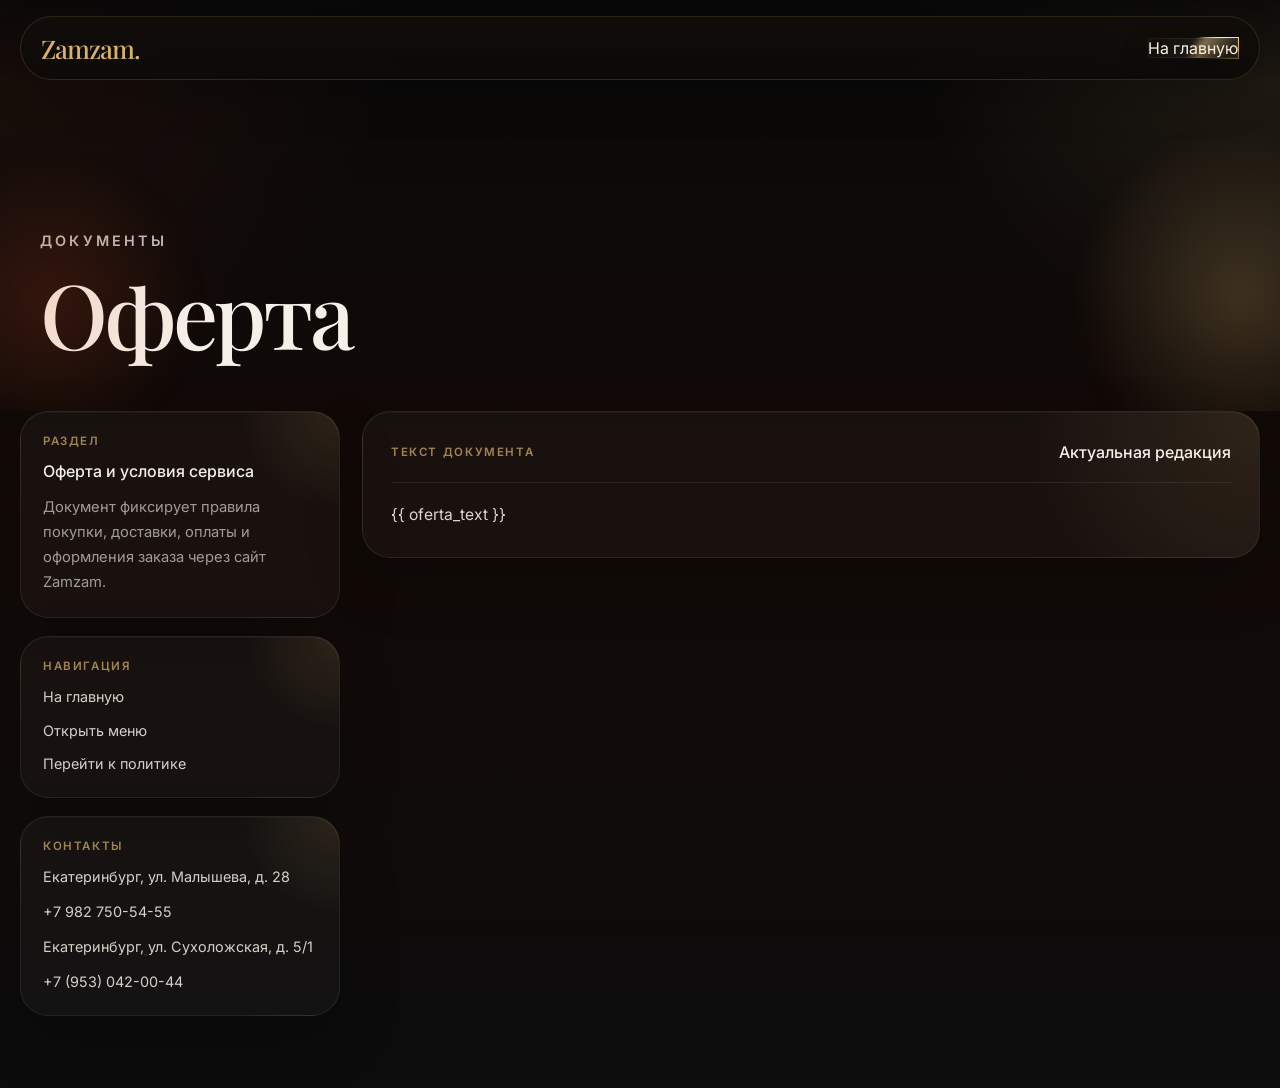
<file: templates/oferta.html>
<!DOCTYPE html>
<html lang="ru">
<head>
    <meta charset="UTF-8">
    <meta name="viewport" content="width=device-width, initial-scale=1.0, maximum-scale=1.0, user-scalable=no">
    <title>Zamzam | Оферта</title>
    <meta name="description" content="Оферта Zamzam">
    <link rel="preconnect" href="https://fonts.googleapis.com">
    <link rel="preconnect" href="https://fonts.gstatic.com" crossorigin>
    <link href="https://fonts.googleapis.com/css2?family=Inter:wght@400;500;600;700&family=JetBrains+Mono:wght@400;500&family=Space+Grotesk:wght@400;500;600;700&display=swap" rel="stylesheet">
    <link rel="stylesheet" href="/static/styles.css?v=20260519-legal-mobile-fix-1">
</head>
<body class="legal-page-body preloader-active">
    <div class="page-preloader" id="page-preloader" aria-hidden="true">
        <div class="page-preloader-shell">
            <div class="page-preloader-icon-wrap">
                <img class="page-preloader-icon" src="/static/pic/preloader-cloche.svg" alt="">
            </div>
            <strong class="page-preloader-title">Zamzam</strong>
            <span class="page-preloader-copy">Загружаем страницу</span>
        </div>
    </div>

    <div class="checkout-backdrop" id="footer-map-backdrop"></div>

    <header class="legal-page-header">
        <div class="legal-page-header-inner">
            <a class="legal-page-brand" href="/">Zamzam.</a>

            <a class="legal-page-back button-shiny" href="/"><span>На главную</span></a>
        </div>
    </header>

    <main class="legal-page-main">
        <section class="legal-page-hero">
            <div class="legal-page-hero-shell">
                <span class="section-kicker">Документы</span>
                <h1>Оферта</h1>



            </div>
        </section>

        <section class="legal-page-shell">
            <div class="legal-page-grid">
                <aside class="legal-page-aside">
                    <article class="legal-page-aside-card">
                        <span class="legal-page-aside-label">Раздел</span>
                        <strong>Оферта и условия сервиса</strong>
                        <p>Документ фиксирует правила покупки, доставки, оплаты и оформления заказа через сайт Zamzam.</p>
                    </article>

                    <article class="legal-page-aside-card">
                        <span class="legal-page-aside-label">Навигация</span>
                        <div class="legal-page-aside-links">
                            <a href="/">На главную</a>
                            <a href="/#menu">Открыть меню</a>
                            <a href="/policy">Перейти к политике</a>
                        </div>
                    </article>

                    <article class="legal-page-aside-card">
                        <span class="legal-page-aside-label">Контакты</span>
                        <button class="site-footer-map-trigger legal-page-map-trigger" id="footer-map-open" type="button" data-map-src="https://www.google.com/maps?q=%D0%B3.%20%D0%95%D0%BA%D0%B0%D1%82%D0%B5%D1%80%D0%B8%D0%BD%D0%B1%D1%83%D1%80%D0%B3,%20%D1%83%D0%BB.%20%D0%9C%D0%B0%D0%BB%D1%8B%D1%88%D0%B5%D0%B2%D0%B0,%20%D0%B4.%2028&amp;output=embed" data-map-label="Ресторан на Малышева" data-map-address="Екатеринбург, ул. Малышева, д. 28" style="text-align:left;">Екатеринбург, ул. Малышева, д. 28</button>
                        <a class="site-footer-phone legal-page-phone" href="tel:+79827505455">+7 982 750-54-55</a>
                        <button class="site-footer-map-trigger legal-page-map-trigger" id="footer-map-open-footer" type="button" data-map-src="https://www.google.com/maps?q=%D0%B3.%20%D0%95%D0%BA%D0%B0%D1%82%D0%B5%D1%80%D0%B8%D0%BD%D0%B1%D1%83%D1%80%D0%B3,%20%D1%83%D0%BB.%20%D0%A1%D1%83%D1%85%D0%BE%D0%BB%D0%BE%D0%B6%D1%81%D0%BA%D0%B0%D1%8F,%20%D0%B4.%205%2F1&amp;output=embed" data-map-label="Ресторан на Сухоложской" data-map-address="Екатеринбург, ул. Сухоложская, д. 5/1" style="text-align:left;">Екатеринбург, ул. Сухоложская, д. 5/1</button>
                        <a class="site-footer-phone legal-page-phone" href="tel:+79530420044">+7 (953) 042-00-44</a>
                    </article>
                </aside>

                <article class="legal-document">
                    <div class="legal-document-head">
                        <span class="legal-page-aside-label">Текст документа</span>
                        <strong>Актуальная редакция</strong>
                    </div>
                    <pre class="legal-document-text">{{ oferta_text }}</pre>
                </article>
            </div>
        </section>
    </main>

    <section class="checkout-modal footer-map-modal" id="footer-map-modal" aria-hidden="true">
    <div class="checkout-modal-shell">
        <div class="footer-map-modal-wrap">
            <div class="checkout-modal-head">
                <div>
                    <span class="section-kicker">Мы находимся</span>
                    <h3>Адреса ресторанов</h3>
                </div>
                <button
                    class="admin-close"
                    id="footer-map-close"
                    type="button"
                    aria-label="Закрыть карту"
                >
                    x
                </button>
            </div>

            <div class="footer-map-card">
                <div class="footer-map-card-grid">
                    <div class="footer-map-card-copy">
                        <span class="footer-map-card-label" id="footer-map-location-label">Ресторан на Малышева</span>
                        <strong id="footer-map-location-address">Екатеринбург, ул. Малышева, д. 28</strong>
                    </div>


                    <div class="footer-map-card-copy">
                        <span class="footer-map-card-label">Режим работы</span>
                        <strong>Пн – Вс • 10:00 – 23:00</strong>
                    </div>
                </div>
            </div>

            <div class="footer-map-frame">
                <iframe
                    title="Карта Zamzam на улице Малышева"
                    src="https://www.google.com/maps?q=%D0%B3.%20%D0%95%D0%BA%D0%B0%D1%82%D0%B5%D1%80%D0%B8%D0%BD%D0%B1%D1%83%D1%80%D0%B3,%20%D1%83%D0%BB.%20%D0%9C%D0%B0%D0%BB%D1%8B%D1%88%D0%B5%D0%B2%D0%B0,%20%D0%B4.28&output=embed"
                    loading="lazy"
                    referrerpolicy="no-referrer-when-downgrade"
                    allowfullscreen
                ></iframe>
            </div>
        </div>
    </div>
</section>



    <script>
        (function () {
            const preloader = document.getElementById("page-preloader");

            function hidePreloader() {
                if (preloader) {
                    preloader.classList.add("is-hidden");
                }
                document.body.classList.remove("preloader-active");
            }

            window.addEventListener("load", function () {
                window.setTimeout(hidePreloader, 120);
            });
        })();
    </script>

    <script>
        (function () {
            const footerMapBackdrop = document.getElementById("footer-map-backdrop");
            const footerMapModal = document.getElementById("footer-map-modal");
            const footerMapTriggers = document.querySelectorAll("#footer-map-open, #footer-map-open-footer");
            const footerMapClose = document.getElementById("footer-map-close");
            const footerMapFrame = footerMapModal ? footerMapModal.querySelector("iframe") : null;
            const footerMapLocationLabel = document.getElementById("footer-map-location-label");
            const footerMapLocationAddress = document.getElementById("footer-map-location-address");

            function closeFooterMapModal() {
                if (footerMapBackdrop) {
                    footerMapBackdrop.classList.remove("is-open");
                }
                if (footerMapModal) {
                    footerMapModal.classList.remove("is-open");
                    footerMapModal.setAttribute("aria-hidden", "true");
                }
                document.body.classList.remove("admin-open");
            }

            function openFooterMapModal(event) {
                if (!footerMapBackdrop || !footerMapModal) {
                    return;
                }
                const trigger = event.currentTarget;
                if (footerMapFrame && trigger instanceof HTMLElement) {
                    const mapSrc = trigger.getAttribute("data-map-src");
                    const mapLabel = trigger.getAttribute("data-map-label");
                    const mapAddress = trigger.getAttribute("data-map-address");
                    if (mapSrc) {
                        footerMapFrame.src = mapSrc;
                    }
                    if (mapLabel && footerMapLocationLabel) {
                        footerMapLocationLabel.textContent = mapLabel;
                    }
                    if (mapAddress && footerMapLocationAddress) {
                        footerMapLocationAddress.textContent = mapAddress;
                    }
                    footerMapFrame.title = "Карта Zamzam: " + (mapAddress || trigger.textContent.trim());
                }
                footerMapBackdrop.classList.add("is-open");
                footerMapModal.classList.add("is-open");
                footerMapModal.setAttribute("aria-hidden", "false");
                document.body.classList.add("admin-open");
            }

            footerMapTriggers.forEach(function (trigger) {
                trigger.addEventListener("click", openFooterMapModal);
            });
            footerMapClose && footerMapClose.addEventListener("click", closeFooterMapModal);
            footerMapBackdrop && footerMapBackdrop.addEventListener("click", closeFooterMapModal);
            document.addEventListener("keydown", function (event) {
                if (event.key === "Escape" && footerMapModal && footerMapModal.classList.contains("is-open")) {
                    closeFooterMapModal();
                }
            });
        })();
    </script>
</body>
</html>
</file>
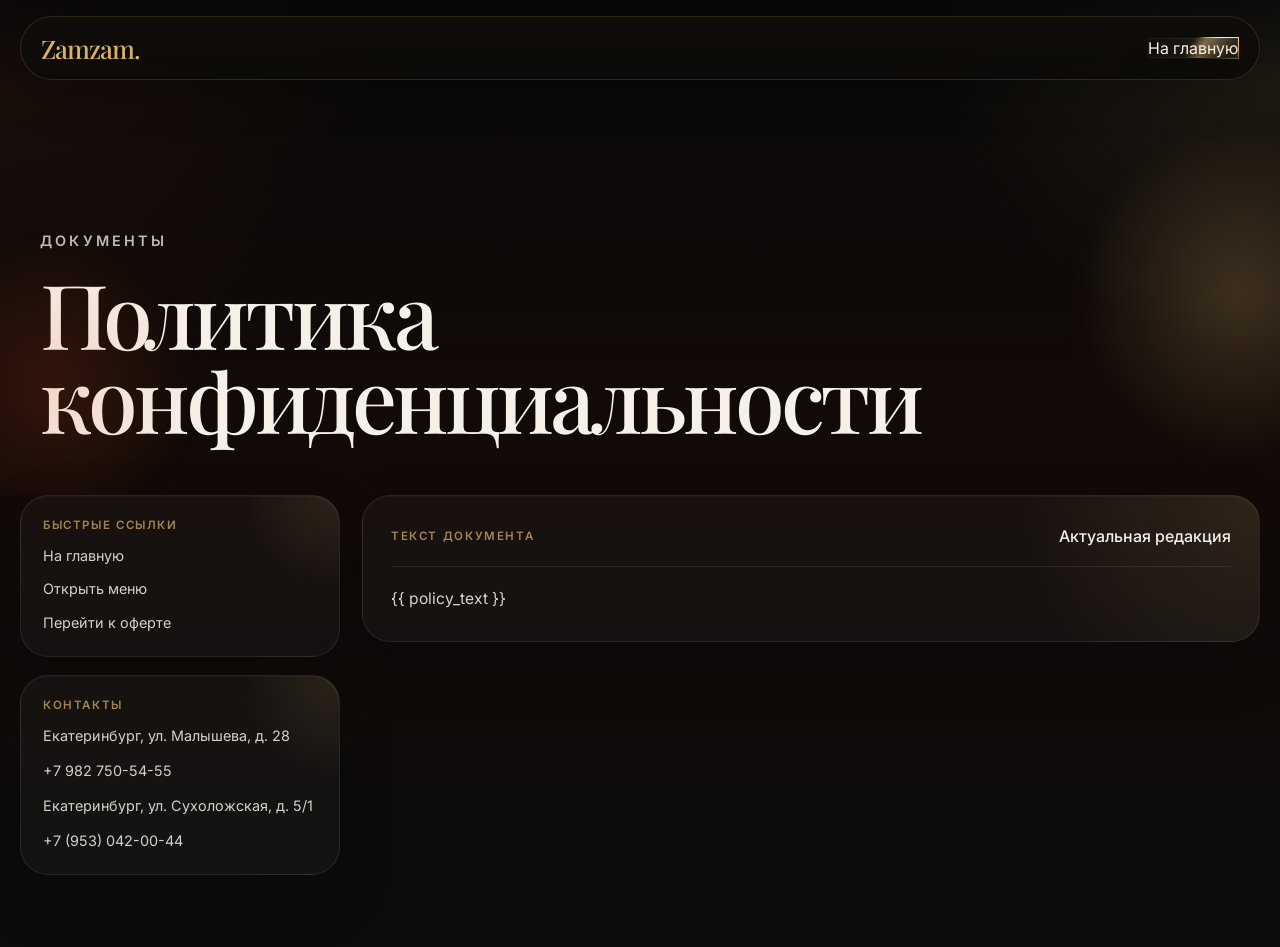
<file: templates/policy.html>
<!DOCTYPE html>
<html lang="ru">
<head>
    <meta charset="UTF-8">
    <meta name="viewport" content="width=device-width, initial-scale=1.0, maximum-scale=1.0, user-scalable=no">
    <title>Zamzam | Политика конфиденциальности</title>
    <meta name="description" content="Политика конфиденциальности Zamzam">
    <link rel="preconnect" href="https://fonts.googleapis.com">
    <link rel="preconnect" href="https://fonts.gstatic.com" crossorigin>
    <link href="https://fonts.googleapis.com/css2?family=Inter:wght@400;500;600;700&family=JetBrains+Mono:wght@400;500&family=Space+Grotesk:wght@400;500;600;700&display=swap" rel="stylesheet">
    <link rel="stylesheet" href="/static/styles.css?v=20260519-legal-mobile-fix-1">
</head>
<body class="legal-page-body preloader-active">
    <div class="page-preloader" id="page-preloader" aria-hidden="true">
        <div class="page-preloader-shell">
            <div class="page-preloader-icon-wrap">
                <img class="page-preloader-icon" src="/static/pic/preloader-cloche.svg" alt="">
            </div>
            <strong class="page-preloader-title">Zamzam</strong>
            <span class="page-preloader-copy">Загружаем страницу</span>
        </div>
    </div>

    <div class="checkout-backdrop" id="footer-map-backdrop"></div>

    <header class="legal-page-header">
        <div class="legal-page-header-inner">
            <a class="legal-page-brand" href="/">Zamzam.</a>

            <a class="legal-page-back button-shiny" href="/"><span>На главную</span></a>
        </div>
    </header>

    <main class="legal-page-main">
        <section class="legal-page-hero">
            <div class="legal-page-hero-shell">
                <span class="section-kicker">Документы</span>
                <h1>Политика конфиденциальности</h1>



            </div>
        </section>

        <section class="legal-page-shell">
            <div class="legal-page-grid">
                <aside class="legal-page-aside">


                    <article class="legal-page-aside-card">
                        <span class="legal-page-aside-label">Быстрые ссылки</span>
                        <div class="legal-page-aside-links">
                            <a href="/">На главную</a>
                            <a href="/#menu">Открыть меню</a>
                            <a href="/oferta">Перейти к оферте</a>
                        </div>
                    </article>

                    <article class="legal-page-aside-card">
                        <span class="legal-page-aside-label">Контакты</span>
                        <button class="site-footer-map-trigger legal-page-map-trigger" id="footer-map-open" type="button" data-map-src="https://www.google.com/maps?q=%D0%B3.%20%D0%95%D0%BA%D0%B0%D1%82%D0%B5%D1%80%D0%B8%D0%BD%D0%B1%D1%83%D1%80%D0%B3,%20%D1%83%D0%BB.%20%D0%9C%D0%B0%D0%BB%D1%8B%D1%88%D0%B5%D0%B2%D0%B0,%20%D0%B4.%2028&amp;output=embed" data-map-label="Ресторан на Малышева" data-map-address="Екатеринбург, ул. Малышева, д. 28" style="text-align:left;">Екатеринбург, ул. Малышева, д. 28</button>
                        <a class="site-footer-phone legal-page-phone" href="tel:+79827505455">+7 982 750-54-55</a>
                        <button class="site-footer-map-trigger legal-page-map-trigger" id="footer-map-open-footer" type="button" data-map-src="https://www.google.com/maps?q=%D0%B3.%20%D0%95%D0%BA%D0%B0%D1%82%D0%B5%D1%80%D0%B8%D0%BD%D0%B1%D1%83%D1%80%D0%B3,%20%D1%83%D0%BB.%20%D0%A1%D1%83%D1%85%D0%BE%D0%BB%D0%BE%D0%B6%D1%81%D0%BA%D0%B0%D1%8F,%20%D0%B4.%205%2F1&amp;output=embed" data-map-label="Ресторан на Сухоложской" data-map-address="Екатеринбург, ул. Сухоложская, д. 5/1" style="text-align:left;">Екатеринбург, ул. Сухоложская, д. 5/1</button>
                        <a class="site-footer-phone legal-page-phone" href="tel:+79530420044">+7 (953) 042-00-44</a>
                    </article>
                </aside>

                <article class="legal-document">
                    <div class="legal-document-head">
                        <span class="legal-page-aside-label">Текст документа</span>
                        <strong>Актуальная редакция</strong>
                    </div>
                    <pre class="legal-document-text">{{ policy_text }}</pre>
                </article>
            </div>
        </section>
    </main>

    <section class="checkout-modal footer-map-modal" id="footer-map-modal" aria-hidden="true">
    <div class="checkout-modal-shell">
        <div class="footer-map-modal-wrap">
            <div class="checkout-modal-head">
                <div>
                    <span class="section-kicker">Мы находимся</span>
                    <h3>Адреса ресторанов</h3>
                </div>
                <button
                    class="admin-close"
                    id="footer-map-close"
                    type="button"
                    aria-label="Закрыть карту"
                >
                    x
                </button>
            </div>

            <div class="footer-map-card">
                <div class="footer-map-card-grid">
                    <div class="footer-map-card-copy">
                        <span class="footer-map-card-label">Ресторан на Малышева</span>
                        <strong>Екатеринбург, ул. Малышева, д. 28</strong>
                    </div>

                    <div class="footer-map-card-copy">
                        <span class="footer-map-card-label">Ресторан на Сухоложской</span>
                        <strong>Екатеринбург, ул. Сухоложская, д. 5/1</strong>
                        <a href="tel:+79530420044">+7 (953) 042-00-44</a>
                    </div>

                    <div class="footer-map-card-copy">
                        <span class="footer-map-card-label">Режим работы</span>
                        <strong>Пн – Вс • 10:00 – 23:00</strong>
                    </div>
                </div>
            </div>

            <div class="footer-map-frame">
                <iframe
                    title="Карта Zamzam на улице Малышева"
                    src="https://www.google.com/maps?q=%D0%B3.%20%D0%95%D0%BA%D0%B0%D1%82%D0%B5%D1%80%D0%B8%D0%BD%D0%B1%D1%83%D1%80%D0%B3,%20%D1%83%D0%BB.%20%D0%9C%D0%B0%D0%BB%D1%8B%D1%88%D0%B5%D0%B2%D0%B0,%20%D0%B4.28&output=embed"
                    loading="lazy"
                    referrerpolicy="no-referrer-when-downgrade"
                    allowfullscreen
                ></iframe>
            </div>
        </div>
    </div>
</section>



    <script>
        (function () {
            const preloader = document.getElementById("page-preloader");

            function hidePreloader() {
                if (preloader) {
                    preloader.classList.add("is-hidden");
                }
                document.body.classList.remove("preloader-active");
            }

            window.addEventListener("load", function () {
                window.setTimeout(hidePreloader, 120);
            });
        })();
    </script>

    <script>
        (function () {
            const footerMapBackdrop = document.getElementById("footer-map-backdrop");
            const footerMapModal = document.getElementById("footer-map-modal");
            const footerMapTriggers = document.querySelectorAll("#footer-map-open, #footer-map-open-footer");
            const footerMapClose = document.getElementById("footer-map-close");

            function closeFooterMapModal() {
                if (footerMapBackdrop) {
                    footerMapBackdrop.classList.remove("is-open");
                }
                if (footerMapModal) {
                    footerMapModal.classList.remove("is-open");
                    footerMapModal.setAttribute("aria-hidden", "true");
                }
                document.body.classList.remove("admin-open");
            }

            function openFooterMapModal() {
                if (!footerMapBackdrop || !footerMapModal) {
                    return;
                }
                footerMapBackdrop.classList.add("is-open");
                footerMapModal.classList.add("is-open");
                footerMapModal.setAttribute("aria-hidden", "false");
                document.body.classList.add("admin-open");
            }

            footerMapTriggers.forEach(function (trigger) {
                trigger.addEventListener("click", openFooterMapModal);
            });
            footerMapClose && footerMapClose.addEventListener("click", closeFooterMapModal);
            footerMapBackdrop && footerMapBackdrop.addEventListener("click", closeFooterMapModal);
            document.addEventListener("keydown", function (event) {
                if (event.key === "Escape" && footerMapModal && footerMapModal.classList.contains("is-open")) {
                    closeFooterMapModal();
                }
            });
        })();
    </script>
</body>
</html>
</file>
<file: static/styles.css>
@import url("https://fonts.googleapis.com/css2?family=Playfair+Display:wght@500;600;700&display=swap");

@property --button-shiny-angle {
    syntax: "<angle>";
    initial-value: 0deg;
    inherits: false;
}

:root {
    --bg: #f7f4eb;
    --surface: #ffffff;
    --surface-soft: #fff8ee;
    --text: #0f0f0f;
    --text-soft: rgba(15, 15, 15, 0.68);
    --orange: #e85424;
    --green: #234220;
    --yellow: #f3d86d;
    --line: rgba(15, 15, 15, 0.08);
    --shadow: 0 24px 60px rgba(17, 17, 17, 0.12);
    --radius-xl: 32px;
    --radius-lg: 24px;
    --radius-md: 18px;
    --shell: min(1240px, calc(100% - 32px));
}

* {
    box-sizing: border-box;
}

html {
    scroll-behavior: smooth;
    -webkit-text-size-adjust: 100%;
    text-size-adjust: 100%;
}

body {
    margin: 0;
    background: var(--bg);
    color: var(--text);
    font-family: "Inter", "Segoe UI", Arial, sans-serif;
    overflow-x: hidden;
    touch-action: manipulation;
}

body.cart-open {
    overflow: hidden;
    overscroll-behavior: none;
}

body.checkout-open {
    overflow: hidden;
    overscroll-behavior: none;
}

body.admin-open {
    overflow: hidden;
}

body.mobile-menu-open {
    overflow: hidden;
}

body.order-success-open {
    overflow: hidden;
    overscroll-behavior: none;
}

body.dish-preview-open {
    overflow: hidden;
}

body.preloader-active {
    overflow: hidden;
}

.page-preloader {
    position: fixed;
    inset: 0;
    z-index: 120;
    display: flex;
    align-items: center;
    justify-content: center;
    padding: 24px;
    background:
        radial-gradient(circle at top right, rgba(243, 216, 109, 0.18), transparent 22%),
        radial-gradient(circle at left top, rgba(232, 84, 36, 0.16), transparent 24%),
        rgba(247, 244, 235, 0.98);
    opacity: 1;
    visibility: visible;
    transition: opacity 0.45s ease, visibility 0.45s ease;
}

.page-preloader.is-hidden {
    opacity: 0;
    visibility: hidden;
    pointer-events: none;
}

.page-preloader-shell {
    display: grid;
    justify-items: center;
    gap: 16px;
    min-width: min(320px, calc(100vw - 48px));
    padding: 28px 32px;
    border: 1px solid rgba(15, 15, 15, 0.08);
    border-radius: 28px;
    background: rgba(255, 255, 255, 0.88);
    box-shadow: 0 24px 60px rgba(15, 15, 15, 0.1);
    backdrop-filter: blur(12px);
}

.page-preloader-icon-wrap {
    position: relative;
    display: grid;
    place-items: center;
    width: 96px;
    height: 96px;
}

.page-preloader-icon-wrap::before {
    content: "";
    position: absolute;
    inset: 6px;
    border: 2px solid rgba(232, 84, 36, 0.16);
    border-top-color: var(--orange);
    border-radius: 50%;
    animation: preloaderSpin 1.2s linear infinite;
}

.page-preloader-icon {
    position: relative;
    z-index: 1;
    width: 64px;
    height: 64px;
    object-fit: contain;
    animation: preloaderFloat 1.8s ease-in-out infinite;
}

.page-preloader-title {
    color: var(--text);
    font-family: "Space Grotesk", "Inter", "Segoe UI", Arial, sans-serif;
    font-size: 1.4rem;
    font-weight: 600;
    text-transform: uppercase;
    letter-spacing: -0.03em;
}

.page-preloader-copy {
    color: var(--text-soft);
    font-family: "JetBrains Mono", monospace;
    font-size: 0.78rem;
    font-weight: 500;
    letter-spacing: 0.08em;
    text-transform: uppercase;
    text-align: center;
}

.reveal-on-scroll {
    opacity: 0;
    filter: blur(14px);
    transform: translateY(60px);
    transition:
        opacity 1.15s ease,
        filter 1.15s ease,
        transform 1.15s cubic-bezier(0.22, 1, 0.36, 1);
    transition-delay: var(--reveal-delay, 0ms);
    will-change: opacity, filter, transform;
}

.reveal-on-scroll.is-visible {
    opacity: 1;
    filter: blur(0);
    transform: translateY(0);
}

@keyframes heroGradientShift {
    0% {
        background-position: 0% 50%;
    }
    50% {
        background-position: 100% 50%;
    }
    100% {
        background-position: 0% 50%;
    }
}

@keyframes heroTextReveal {
    0% {
        opacity: 0;
        filter: blur(10px);
        transform: translateY(42px);
    }

    55% {
        opacity: 0.55;
        filter: blur(5px);
        transform: translateY(-4px);
    }

    100% {
        opacity: 1;
        filter: blur(0);
        transform: translateY(0);
    }
}

@keyframes heroBadgeReveal {
    0% {
        opacity: 0;
        filter: blur(8px);
        transform: translateY(18px);
    }

    100% {
        opacity: 1;
        filter: blur(0);
        transform: translateY(0);
    }
}

@keyframes heroBackgroundPulse {
    0% {
        transform: scale(1.04);
    }

    100% {
        transform: scale(1.1);
    }
}

@keyframes heroScrollBounce {
    0%,
    100% {
        transform: translateX(-50%) translateY(0);
        opacity: 0.72;
    }

    50% {
        transform: translateX(-50%) translateY(8px);
        opacity: 0.96;
    }
}

@keyframes heroSmokeOut {
    0% {
        opacity: 1;
        filter: blur(0);
        transform: translate3d(0, 0, 0) rotate(0deg) scale(1);
    }

    100% {
        opacity: 0;
        filter: blur(18px);
        transform: translate3d(132px, -96px, 0) rotate(220deg) scale(2.15);
    }
}

@keyframes heroSmokeBack {
    0% {
        opacity: 0;
        filter: blur(18px);
        transform: translate3d(36px, -24px, 0) scale(1.34);
    }

    100% {
        opacity: 1;
        filter: blur(0);
        transform: translate3d(0, 0, 0) scale(1);
    }
}

@keyframes ambientFloat {
    0% {
        transform: translate3d(0, 0, 0) rotate(0deg) scale(1);
    }

    50% {
        transform: translate3d(18px, -20px, 0) rotate(3deg) scale(1.04);
    }

    100% {
        transform: translate3d(0, 0, 0) rotate(0deg) scale(1);
    }
}

@keyframes ambientFloatReverse {
    0% {
        transform: translate3d(0, 0, 0) rotate(0deg) scale(1);
    }

    50% {
        transform: translate3d(-20px, 18px, 0) rotate(-3deg) scale(1.06);
    }

    100% {
        transform: translate3d(0, 0, 0) rotate(0deg) scale(1);
    }
}

@keyframes ambientPulse {
    0% {
        opacity: 0.42;
        transform: scale(1);
    }

    50% {
        opacity: 0.62;
        transform: scale(1.08);
    }

    100% {
        opacity: 0.42;
        transform: scale(1);
    }
}

@keyframes menuBackgroundDrift {
    0% {
        background-position: 50% 0%, 18% 26%, 86% 22%, 36% 74%, 74% 82%, 0% 0%, 0% 0%;
    }

    50% {
        background-position: 46% 8%, 58% 18%, 64% 62%, 16% 58%, 88% 38%, 100% 42%, 0% 0%;
    }

    100% {
        background-position: 54% 0%, 82% 36%, 28% 28%, 62% 86%, 20% 44%, 0% 100%, 0% 0%;
    }
}

@keyframes menuGlowFloat {
    0% {
        transform: translate3d(0, 0, 0) scale(1);
    }

    28% {
        transform: translate3d(-180px, 46px, 0) scale(1.08);
    }

    62% {
        transform: translate3d(-82vw, 210px, 0) scale(1.18);
    }

    100% {
        transform: translate3d(-18vw, 360px, 0) scale(1.04);
    }
}

@keyframes menuGlowFloatReverse {
    0% {
        transform: translate3d(0, 0, 0) scale(1);
    }

    30% {
        transform: translate3d(180px, -120px, 0) scale(1.1);
    }

    66% {
        transform: translate3d(78vw, -260px, 0) scale(1.16);
    }

    100% {
        transform: translate3d(26vw, -380px, 0) scale(1.05);
    }
}

@keyframes preloaderSpin {
    from {
        transform: rotate(0deg);
    }

    to {
        transform: rotate(360deg);
    }
}

@keyframes preloaderFloat {
    0%,
    100% {
        transform: translateY(0);
    }

    50% {
        transform: translateY(-4px);
    }
}

@media (prefers-reduced-motion: reduce) {
    .reveal-on-scroll,
    .reveal-on-scroll.is-visible,
    .hero-badge-pill,
    .hero-kicker,
    .hero h1,
    .hero-address,
    .hero h2 > span,
    .hero-actions,
    .hero-scroll-indicator span:first-child,
    .menu-section,
    .hero::before,
    .hero::after,
    .menu-section::before,
    .menu-section::after,
    .delivery-section::before,
    .delivery-section::after,
    .site-footer::before,
    .site-footer::after {
        opacity: 1;
        filter: none;
        transform: none;
        transition: none;
        animation: none;
    }

    .page-preloader-icon-wrap::before,
    .page-preloader-icon {
        animation: none;
    }

    .hero-smoke-letter.active,
    .hero-smoke-letter.back {
        animation: none;
    }
}

.floating-tools {
    position: fixed;
    top: 53px;
    right: 20px;
    z-index: 65;
    display: flex;
    flex-direction: row;
    flex-wrap: wrap;
    justify-content: flex-end;
    gap: 10px;
    transition: transform 0.25s ease, opacity 0.25s ease;
}

.floating-tools.is-hidden {
    opacity: 0;
    transform: translateY(-16px);
    pointer-events: none;
}

.floating-tool {
    position: relative;
    display: grid;
    place-items: center;
    width: 78px;
    height: 78px;
    border: 0;
    border-radius: 22px;
    background: #f0ece6;
    box-shadow: 0 16px 32px rgba(15, 15, 15, 0.1);
    color: #111111;
    cursor: pointer;
    text-decoration: none;
    transition: transform 0.22s ease, box-shadow 0.22s ease;
}

.floating-tool-pill {
    width: auto;
    min-width: 0;
    height: 56px;
    padding: 0 18px;
    border-radius: 999px;
    grid-auto-flow: column;
    gap: 10px;
}

.floating-tool-pill span {
    font-family: "Inter", "Segoe UI", Arial, sans-serif;
    font-size: 0.8rem;
    font-weight: 600;
    letter-spacing: 0.02em;
    white-space: nowrap;
}

.floating-tool-arrow-icon {
    width: 18px;
    height: 18px;
}

.floating-tool-menu-start {
    position: fixed;
    top: auto;
    left: auto;
    right: 20px;
    bottom: 20px;
    z-index: 66;
    max-width: calc(100vw - 40px);
    color: #d8b26b;
    border-color: rgba(216, 178, 107, 0.28);
    background:
        radial-gradient(circle at top right, rgba(216, 178, 107, 0.18), transparent 34%),
        linear-gradient(180deg, rgba(20, 16, 12, 0.96), rgba(12, 10, 8, 0.98));
    box-shadow:
        inset 0 0 0 1px rgba(255, 255, 255, 0.04),
        0 18px 36px rgba(0, 0, 0, 0.24);
}

#menu-start-trigger {
    position: fixed;
    right: 20px;
    bottom: calc(20px + env(safe-area-inset-bottom));
    z-index: 120;
    display: inline-flex;
    align-items: center;
    justify-content: center;
    gap: 10px;
    min-height: 56px;
    padding: 0 18px;
    border: 1px solid rgba(216, 178, 107, 0.28);
    border-radius: 999px;
    appearance: none;
    -webkit-appearance: none;
    opacity: 1;
    visibility: visible;
    pointer-events: auto;
}

#menu-start-trigger svg,
#menu-start-trigger span {
    position: relative;
    z-index: 1;
}

#menu-start-trigger.is-hidden {
    display: none !important;
}

.floating-tool-menu-start.button-shiny {
    --button-shiny-bg: rgba(12, 10, 8, 0.92);
    --button-shiny-bg-soft: rgba(31, 23, 16, 0.92);
    --button-shiny-fg: #d8b26b;
    --button-shiny-highlight: #e5c98d;
    --button-shiny-highlight-soft: #fff8e6;
    --button-shiny-shadow: rgba(216, 178, 107, 0.18);
    border-color: transparent;
}

.floating-tool-menu-start.button-shiny > span {
    position: relative;
    z-index: 1;
}

.floating-tool svg {
    width: 26px;
    height: 26px;
    fill: none;
    stroke: currentColor;
    stroke-width: 1.8;
    stroke-linecap: round;
    stroke-linejoin: round;
    transform: scale(1);
    transition: transform 0.35s ease;
}

.floating-tool-icon {
    width: 28px;
    height: 28px;
    object-fit: contain;
    transform: scale(1);
    transition: transform 0.35s ease;
}

.floating-tool-accent {
    border: 1px solid rgba(216, 178, 107, 0.28);
    background:
        radial-gradient(circle at top right, rgba(216, 178, 107, 0.18), transparent 34%),
        linear-gradient(180deg, rgba(20, 16, 12, 0.96), rgba(12, 10, 8, 0.98));
    color: #d8b26b;
    box-shadow:
        inset 0 0 0 1px rgba(255, 255, 255, 0.04),
        0 18px 36px rgba(0, 0, 0, 0.24);
}

.floating-tool-neutral {
    border: 1px solid rgba(216, 178, 107, 0.18);
    background:
        radial-gradient(circle at top right, rgba(216, 178, 107, 0.1), transparent 34%),
        linear-gradient(180deg, rgba(16, 13, 10, 0.94), rgba(11, 9, 7, 0.98));
    color: rgba(245, 240, 232, 0.92);
    box-shadow:
        inset 0 0 0 1px rgba(255, 255, 255, 0.03),
        0 16px 32px rgba(0, 0, 0, 0.22);
}

.floating-tool.is-hidden {
    display: none;
}

.floating-tool:hover {
    transform: translateY(-4px);
    box-shadow: 0 22px 40px rgba(15, 15, 15, 0.16);
}

.floating-tool:hover svg,
.floating-tool:hover .floating-tool-icon {
    transform: scale(1.08);
}

.floating-tool-cart-icon {
    width: 28px;
    height: 28px;
    transform: scale(1);
    transition: transform 0.35s ease, color 0.35s ease;
}

.floating-tool-account-icon {
    width: 27px;
    height: 27px;
    transform: scale(1);
    transition: transform 0.35s ease, color 0.35s ease;
}

.floating-tool:hover .floating-tool-cart-icon {
    transform: scale(1.08);
}

.floating-tool:hover .floating-tool-account-icon {
    transform: scale(1.08);
}

.floating-count {
    position: absolute;
    top: 10px;
    right: 10px;
    min-width: 20px;
    height: 20px;
    padding: 0 6px;
    border-radius: 999px;
    background: #d8b26b;
    color: #15120d;
    font-size: 0.7rem;
    font-weight: 700;
    line-height: 20px;
    text-align: center;
}

.cart-toast {
    position: fixed;
    right: 20px;
    bottom: 92px;
    z-index: 80;
    max-width: min(360px, calc(100% - 24px));
    padding: 14px 18px;
    border-radius: 8px;
    background: var(--green);
    color: #ffffff;
    box-shadow: 0 18px 36px rgba(35, 66, 32, 0.28);
    opacity: 0;
    transform: translateY(12px);
    pointer-events: none;
    transition: opacity 0.22s ease, transform 0.22s ease;
}

.cart-toast.is-visible {
    opacity: 1;
    transform: translateY(0);
}

.cart-backdrop {
    position: fixed;
    inset: 0;
    z-index: 69;
    background:
        radial-gradient(circle at top right, rgba(200, 146, 42, 0.1), transparent 28%),
        rgba(8, 8, 8, 0.54);
    opacity: 0;
    pointer-events: none;
    transition: opacity 0.25s ease;
}

.cart-backdrop.is-open {
    opacity: 1;
    pointer-events: auto;
}

.checkout-backdrop {
    position: fixed;
    inset: 0;
    z-index: 71;
    background:
        radial-gradient(circle at top left, rgba(232, 84, 36, 0.18), transparent 34%),
        rgba(15, 15, 15, 0.54);
    opacity: 0;
    pointer-events: none;
    transition: opacity 0.25s ease;
}

.checkout-backdrop.is-open {
    opacity: 1;
    pointer-events: auto;
}

.admin-backdrop {
    position: fixed;
    inset: 0;
    z-index: 71;
    background: rgba(15, 15, 15, 0.42);
    opacity: 0;
    pointer-events: none;
    transition: opacity 0.25s ease;
}

.admin-backdrop.is-open {
    opacity: 1;
    pointer-events: auto;
}

.cart-drawer {
    position: fixed;
    top: 0;
    right: 0;
    bottom: 0;
    z-index: 70;
    display: flex;
    width: min(420px, 100%);
    height: auto;
    max-height: none;
    overflow-x: hidden;
    overflow-y: auto;
    background: #120d09;
    color: #ffffff;
    box-shadow: -24px 0 48px rgba(15, 15, 15, 0.18);
    transform: translateX(100%);
    transition: transform 0.34s cubic-bezier(0.22, 1, 0.36, 1);
    will-change: transform;
    overscroll-behavior-y: contain;
    -webkit-overflow-scrolling: touch;
    touch-action: pan-y;
}

.cart-drawer.is-open {
    transform: translateX(0);
}

.cart-drawer,
.cart-drawer * {
    -webkit-tap-highlight-color: transparent;
}

.cart-drawer-shell {
    position: relative;
    display: flex;
    flex-direction: column;
    width: 100%;
    min-height: 100%;
    padding: 28px;
    height: auto;
    overflow: visible;
    touch-action: pan-y;
}

.cart-drawer-shell > * {
    min-width: 0;
    touch-action: pan-y;
}

.cart-drawer :where(
    .section-kicker,
    h3,
    .cart-checkout-mode,
    .cart-checkout-mode-label,
    .cart-checkout-note,
    .order-items,
    .order-empty,
    .order-line,
    .order-line-copy,
    .order-line-title,
    .order-line-meta,
    .order-line-actions,
    .order-line-total,
    .order-summary,
    .order-summary > div,
    .order-summary span,
    .order-summary strong,
    .qty-picker,
    .qty-value,
    .checkout-button
) {
    touch-action: pan-y;
    -webkit-user-select: none;
    user-select: none;
    -webkit-touch-callout: none;
}

.cart-drawer button,
.cart-drawer [role="button"] {
    touch-action: pan-y;
    -webkit-user-select: none;
    user-select: none;
}

.cart-drawer-shell > .cart-checkout-mode,
.cart-drawer-shell > .order-summary,
.cart-drawer-shell > .checkout-button {
    flex: 0 0 auto;
}

.cart-drawer-shell > .order-items {
    flex: 0 0 auto;
}

.cart-close {
    align-self: end;
    width: 42px;
    height: 42px;
    margin-bottom: 12px;
    border: 0;
    border: 1px solid rgba(255, 255, 255, 0.08);
    border-radius: 999px;
    background: rgba(255, 255, 255, 0.04);
    color: rgba(245, 240, 232, 0.88);
    font-size: 1.2rem;
    cursor: pointer;
}

.topbar-wrap {
    position: fixed;
    top: 0;
    left: 0;
    right: 0;
    z-index: 50;
    display: flex;
    justify-content: center;
    padding: 0 24px;
    border-bottom: 1px solid transparent;
    background: transparent;
    backdrop-filter: none;
    transition:
        background 0.3s ease,
        border-color 0.3s ease,
        box-shadow 0.3s ease,
        backdrop-filter 0.3s ease;
}

.topbar-wrap.is-scrolled {
    background: rgba(8, 8, 8, 0.72);
    border-bottom-color: rgba(216, 178, 107, 0.18);
    box-shadow: 0 14px 40px rgba(0, 0, 0, 0.24);
    backdrop-filter: blur(10px);
}

.topbar {
    display: flex;
    align-items: center;
    justify-content: space-between;
    gap: 24px;
    width: 100%;
    max-width: 1240px;
    min-height: 84px;
    padding: 0;
    border-radius: 0;
    background: transparent;
    box-shadow: none;
}

.topbar-burger {
    display: none;
    width: 42px;
    height: 42px;
    padding: 0;
    border: 1px solid rgba(245, 240, 232, 0.12);
    border-radius: 999px;
    background: rgba(8, 8, 8, 0.26);
    box-shadow: 0 12px 28px rgba(0, 0, 0, 0.18);
    cursor: pointer;
    transition:
        transform 0.22s ease,
        background 0.24s ease,
        border-color 0.24s ease,
        box-shadow 0.24s ease;
}

.topbar-burger span {
    display: block;
    grid-area: 1 / 1;
    width: 18px;
    height: 2px;
    margin: 0 auto;
    border-radius: 999px;
    background: #f5f0e8;
    transition: transform 0.24s ease, opacity 0.2s ease, background 0.24s ease;
    transform-origin: center;
}

.topbar-burger span:nth-child(1) {
    transform: translateY(-6px);
}

.topbar-burger span:nth-child(2) {
    transform: translateY(0);
}

.topbar-burger span:nth-child(3) {
    transform: translateY(6px);
}

.topbar.is-menu-open .topbar-burger span:nth-child(1) {
    transform: translateY(0) rotate(45deg);
}

.topbar.is-menu-open .topbar-burger span:nth-child(2) {
    opacity: 0;
    transform: scaleX(0.45);
}

.topbar.is-menu-open .topbar-burger span:nth-child(3) {
    transform: translateY(0) rotate(-45deg);
}

.topbar.is-menu-open .topbar-burger {
    background: #d8b26b;
    border-color: rgba(216, 178, 107, 0.8);
    box-shadow: 0 18px 32px rgba(0, 0, 0, 0.28);
}

.topbar.is-menu-open .topbar-burger span {
    background: #16120d;
}

.hero h1,
.hero h2,
.section-head h2,
.about-copy h2,
.contact-copy h2,
.dish-body h3,
.step-card h3,
.review-card strong,
.contact-card h3 {
    font-family: "Space Grotesk", "Inter", "Segoe UI", Arial, sans-serif;
    text-transform: uppercase;
    letter-spacing: -0.03em;
}

.brand,
.nav-links a,
.topbar-action,
.hero-button,
.section-link {
    text-decoration: none;
}

.topbar-action-button,
.hero-button-secondary,
.section-link-button {
    border: 0;
    cursor: pointer;
    font: inherit;
}

.brand {
    position: relative;
    z-index: 45;
    color: #d8b26b;
    font-family: "Playfair Display", Georgia, serif;
    font-size: 1.45rem;
    font-weight: 500;
    letter-spacing: -0.04em;
    text-transform: none;
    transition: color 0.24s ease;
}

.nav-links {
    display: flex;
    align-items: center;
    gap: 32px;
}

.nav-links a {
    position: relative;
    display: inline-flex;
    align-items: center;
    justify-content: center;
    overflow: hidden;
    padding: 10px 16px;
    color: rgba(245, 240, 232, 0.8);
    font-size: 0.84rem;
    font-weight: 300;
    letter-spacing: 0.08em;
    text-transform: none;
    transition: color 0.3s ease;
    z-index: 0;
}

.nav-links a::before,
.nav-links a::after {
    content: "";
    position: absolute;
    left: 0;
    width: 100%;
    pointer-events: none;
    transition: all 0.3s ease;
}

.nav-links a::before {
    inset: 0;
    border-top: 0;
    border-bottom: 0;
    transform: scaleY(1.9);
    opacity: 0;
}

.nav-links a::after {
    top: 2px;
    bottom: 2px;
    background: linear-gradient(180deg, #d8b26b, #b88b3c);
    transform: scale(0);
    opacity: 0;
    transform-origin: top;
    z-index: -1;
}

.nav-links a:hover,
.nav-links a:focus-visible {
    color: #16120d;
}

.nav-links a:hover::before,
.nav-links a:focus-visible::before {
    transform: scaleY(1);
    opacity: 1;
}

.nav-links a:hover::after,
.nav-links a:focus-visible::after {
    transform: scale(1);
    opacity: 1;
}

.topbar-controls {
    display: flex;
    align-items: center;
    gap: 12px;
}

.admin-toggle {
    display: inline-flex;
    align-items: center;
    justify-content: center;
    min-height: 42px;
    padding: 0 18px;
    border: 1px solid rgba(15, 15, 15, 0.12);
    border-radius: 12px;
    background: #f4efe8;
    color: var(--text);
    font: inherit;
    font-size: 0.78rem;
    font-weight: 700;
    letter-spacing: 0.08em;
    text-transform: uppercase;
    cursor: pointer;
    transition: background 0.2s ease, color 0.2s ease, transform 0.2s ease;
}

.admin-toggle:hover,
.admin-toggle.is-active {
    background: var(--orange);
    color: #ffffff;
    transform: translateY(-2px);
}

.admin-toggle-accent {
    background: var(--green);
    border-color: var(--green);
    color: #ffffff;
}

.admin-toggle-accent:hover {
    background: var(--orange);
    border-color: var(--orange);
}

.topbar-action {
    display: inline-flex;
    align-items: center;
    justify-content: center;
    min-height: 42px;
    padding: 0 22px;
    border: 1px solid rgba(216, 178, 107, 0.48);
    border-radius: 999px;
    background: transparent;
    color: #d8b26b;
    font-family: "Inter", "Segoe UI", Arial, sans-serif;
    font-size: 0.88rem;
    font-weight: 600;
    letter-spacing: 0.02em;
    text-transform: none;
    transition:
        background 0.24s ease,
        color 0.24s ease,
        border-color 0.24s ease,
        transform 0.24s ease;
}

.topbar-action:hover {
    background: #d8b26b;
    color: #12100d;
    border-color: #d8b26b;
}

.hero {
    position: relative;
    min-height: 100vh;
    overflow: hidden;
    background: #0f110e;
}

.hero::before,
.menu-section::before,
.menu-section::after,
.delivery-section::before,
.delivery-section::after,
.site-footer::before,
.site-footer::after {
    content: "";
    position: absolute;
    pointer-events: none;
}

.hero::before {
    inset: 0;
    background:
        radial-gradient(circle at 50% 18%, rgba(255, 255, 255, 0.18), transparent 28%),
        radial-gradient(circle at 14% 22%, rgba(200, 146, 42, 0.18), transparent 24%),
        radial-gradient(circle at 86% 20%, rgba(255, 255, 255, 0.1), transparent 24%);
    z-index: 1;
}

.hero-overlay {
    position: absolute;
    inset: 0;
    background:
        linear-gradient(180deg, rgba(0, 0, 0, 0.32) 0%, rgba(0, 0, 0, 0.14) 42%, rgba(10, 10, 10, 0.36) 100%),
        radial-gradient(circle at center, rgba(0, 0, 0, 0), rgba(0, 0, 0, 0.18) 74%);
    backdrop-filter: blur(0.35px);
    z-index: 2;
}

.hero-media {
    position: absolute;
    inset: 0;
    z-index: 0;
    overflow: hidden;
}

.hero-background-image {
    position: absolute;
    top: 50%;
    left: 50%;
    width: 100vw;
    height: 100vh;
    min-width: 100%;
    min-height: 100%;
    object-fit: cover;
    object-position: center;
    transform: translate(-50%, -50%) scale(1.025);
    filter: brightness(1.08) contrast(1.06) saturate(1.18) blur(1.15px);
}

.hero-inner {
    position: relative;
    z-index: 3;
    display: flex;
    flex-direction: column;
    align-items: center;
    justify-content: center;
    gap: 0;
    max-width: 980px;
    margin: 0 auto;
    min-height: 100vh;
    padding: 136px 24px 124px;
    text-align: center;
}

.hero-badge-pill,
.hero-kicker,
.hero h1,
.hero-address,
.hero h2 > span,
.hero-actions,
.hero-scroll-indicator span:first-child {
    opacity: 0;
    filter: blur(10px);
    transform: translateY(42px);
    animation: heroTextReveal 0.9s cubic-bezier(0.22, 1, 0.36, 1) forwards;
    will-change: opacity, filter, transform;
}

.hero-badge-pill {
    animation-name: heroBadgeReveal;
    animation-duration: 1.15s;
    animation-timing-function: cubic-bezier(0.16, 1, 0.3, 1);
    animation-fill-mode: forwards;
    animation-delay: 0.12s;
}

.hero-kicker {
    animation-delay: 0.18s;
}

.hero h1 {
    animation-delay: 0.28s;
}

.hero-address {
    animation-delay: 0.38s;
}

.hero h2 > span:first-child {
    animation-delay: 0.48s;
}

.hero h2 > span:last-child {
    animation-delay: 0.58s;
}

.hero-actions {
    animation-delay: 0.68s;
}

.hero-scroll-indicator span:first-child {
    animation-delay: 0.8s;
}

.hero-gradient-text,
.hero-kicker,
.hero h1,
.hero-address,
.hero h2 > span,
.hero-button > span,
.hero-scroll-indicator span:first-child {
    color: transparent !important;
    background-image: linear-gradient(90deg, #fff7df, #d8b26b, #ffefd0, #ffffff, #d8b26b);
    background-size: 300% 100%;
    background-position: 0% 50%;
    -webkit-background-clip: text;
    background-clip: text;
    -webkit-text-fill-color: transparent;
    animation-name: heroTextReveal, heroGradientShift;
    animation-duration: 0.9s, 8s;
    animation-timing-function: cubic-bezier(0.22, 1, 0.36, 1), ease-in-out;
    animation-fill-mode: forwards, none;
    animation-iteration-count: 1, infinite;
    animation-direction: normal, alternate;
}

.hero-badge-pill {
    display: inline-flex;
    align-items: center;
    gap: 10px;
    margin-bottom: 18px;
    padding: 10px 18px;
    border: 1px solid rgba(255, 255, 255, 0.14);
    border-radius: 999px;
    background: rgba(255, 255, 255, 0.08);
    backdrop-filter: blur(10px);
    color: #d8b26b;
    font-size: 0.78rem;
    font-weight: 600;
    letter-spacing: 0.18em;
    text-transform: uppercase;
    box-shadow: 0 10px 40px rgba(0, 0, 0, 0.18);
}

.hero-badge-dot {
    width: 8px;
    height: 8px;
    border-radius: 50%;
    background: #d8b26b;
    box-shadow: 0 0 16px rgba(216, 178, 107, 0.72);
}

.hero-kicker,
.section-kicker {
    display: block;
    margin-bottom: 18px;
    font-size: 0.9rem;
    font-weight: 600;
    letter-spacing: 0.22em;
    text-transform: uppercase;
    font-family: "Inter", "Segoe UI", Arial, sans-serif;
}

.hero-kicker {
    color: rgba(255, 248, 236, 0.8);
    text-shadow: 0 8px 24px rgba(0, 0, 0, 0.24);
}

.hero h1 {
    margin: 0;
    color: #d8b26b;
    font-size: clamp(4.8rem, 10vw, 8.2rem);
    line-height: 0.9;
    font-weight: 600;
    font-family: "Playfair Display", Georgia, serif;
    letter-spacing: -0.04em;
    text-transform: none;
    text-shadow: 0 18px 45px rgba(0, 0, 0, 0.34);
}

.hero-address {
    margin: 18px 0 0;
    max-width: 760px;
    color: rgba(245, 240, 232, 0.82);
    font-size: 1.08rem;
    font-weight: 300;
    line-height: 1.75;
    letter-spacing: 0.02em;
    text-transform: none;
    font-family: "Inter", "Segoe UI", Arial, sans-serif;
    text-shadow: 0 10px 28px rgba(0, 0, 0, 0.32);
}

.hero h2 {
    margin: 28px 0 0;
    width: min(1500px, calc(100vw - 48px));
    max-width: none;
    display: flex;
    flex-direction: column;
    align-items: center;
    color: #ffffff;
    font-size: clamp(2rem, 4.8vw, 4.35rem);
    line-height: 1.08;
    font-weight: 500;
    font-family: "Playfair Display", Georgia, serif;
    letter-spacing: -0.035em;
    text-transform: none;
    text-shadow: 0 18px 42px rgba(0, 0, 0, 0.3);
    padding-bottom: 0.08em;
}

.hero h2 > span {
    display: block;
    width: 100%;
    max-width: 100%;
    margin-inline: auto;
    text-align: center;
    white-space: nowrap;
    overflow-wrap: normal;
}

.hero h2 > span:last-child {
    color: #d8b26b;
    font-style: italic;
    font-weight: 400;
}

.hero h2 > span:first-child {
    transform: none;
}

.hero-copy-row {
    display: inline-flex;
    align-items: flex-start;
    justify-content: center;
    gap: 10px;
}

.hero-copy-row + .hero-copy-row {
    margin-top: 10px;
}

.hero-copy-row-block {
    display: flex;
    width: 100%;
    justify-content: center;
}

.hero-edit-button {
    display: inline-flex;
    align-items: center;
    justify-content: center;
    width: 34px;
    height: 34px;
    margin-top: 4px;
    border: 1px solid rgba(255, 255, 255, 0.28);
    border-radius: 999px;
    background: rgba(15, 15, 15, 0.28);
    color: #ffffff;
    font-size: 1rem;
    line-height: 1;
    cursor: pointer;
    opacity: 0;
    pointer-events: none;
    transition: opacity 0.2s ease, transform 0.2s ease, background 0.2s ease;
}

body.admin-mode .hero-edit-button {
    opacity: 1;
    pointer-events: auto;
}

.hero-edit-button:hover {
    background: var(--orange);
    transform: translateY(-1px);
}

.section-copy-row {
    display: flex;
    align-items: flex-start;
    gap: 10px;
}

.section-edit-button {
    display: inline-flex;
    align-items: center;
    justify-content: center;
    width: 34px;
    height: 34px;
    margin-top: 2px;
    border: 1px solid rgba(15, 15, 15, 0.12);
    border-radius: 999px;
    background: #f4efe8;
    color: var(--text);
    font-size: 1rem;
    line-height: 1;
    cursor: pointer;
    opacity: 0;
    pointer-events: none;
    transition: opacity 0.2s ease, transform 0.2s ease, background 0.2s ease, color 0.2s ease;
}

body.admin-mode .section-edit-button {
    opacity: 1;
    pointer-events: auto;
}

.section-edit-button:hover {
    background: var(--orange);
    color: #ffffff;
    transform: translateY(-1px);
}

.hero-visual {
    display: none;
}

.hero-actions {
    display: flex;
    flex-wrap: wrap;
    justify-content: center;
    gap: 16px;
    margin-top: 44px;
}

.hero-button,
.topbar-action,
.filter-chip,
.add-button,
.checkout-button {
    transition: transform 0.2s ease, box-shadow 0.2s ease, background 0.2s ease;
}

.hero-button:hover,
.topbar-action:hover,
.filter-chip:hover,
.add-button:hover,
.checkout-button:hover {
    transform: translateY(-2px);
}

.hero-button {
    display: inline-flex;
    align-items: center;
    justify-content: center;
    min-height: 58px;
    padding: 0 34px;
    border: 1px solid transparent;
    border-radius: 999px;
    font-family: "Inter", "Segoe UI", Arial, sans-serif;
    font-size: 0.95rem;
    font-weight: 600;
    letter-spacing: 0.01em;
    text-transform: none;
    transition:
        transform 0.24s ease,
        box-shadow 0.3s ease,
        color 0.24s ease,
        background 0.24s ease,
        border-color 0.24s ease;
}

.hero-button-primary {
    background: #d8b26b;
    color: #15120d;
    border-color: rgba(216, 178, 107, 0.9);
    box-shadow: 0 18px 38px rgba(0, 0, 0, 0.24);
}

.hero-button-primary:hover {
    background: #f5f0e8;
    color: #12100d;
    border-color: rgba(245, 240, 232, 0.92);
    box-shadow: 0 22px 48px rgba(0, 0, 0, 0.28);
}

.hero-button-secondary {
    background: rgba(255, 255, 255, 0.08);
    color: #ffffff;
    border-color: rgba(255, 255, 255, 0.22);
    backdrop-filter: blur(10px);
    box-shadow: 0 18px 34px rgba(0, 0, 0, 0.18);
}

.hero-button-secondary:hover {
    background: rgba(255, 255, 255, 0.14);
    color: #d8b26b;
    border-color: rgba(216, 178, 107, 0.92);
    box-shadow: 0 22px 42px rgba(0, 0, 0, 0.24);
}

.button-shiny {
    --button-shiny-bg: rgba(18, 14, 11, 0.86);
    --button-shiny-bg-soft: rgba(37, 28, 19, 0.9);
    --button-shiny-fg: #f8f1e4;
    --button-shiny-highlight: #d8b26b;
    --button-shiny-highlight-soft: #fff1c9;
    --button-shiny-shadow: rgba(216, 178, 107, 0.18);
    position: relative;
    isolation: isolate;
    overflow: hidden;
    border: 1px solid transparent;
    background:
        linear-gradient(var(--button-shiny-bg), var(--button-shiny-bg)) padding-box,
        conic-gradient(
            from var(--button-shiny-angle),
            transparent 0deg,
            rgba(216, 178, 107, 0.1) 28deg,
            var(--button-shiny-highlight) 56deg,
            var(--button-shiny-highlight-soft) 70deg,
            var(--button-shiny-highlight) 88deg,
            rgba(216, 178, 107, 0.14) 112deg,
            transparent 142deg 360deg
        ) border-box;
    color: var(--button-shiny-fg);
    box-shadow:
        inset 0 0 0 1px rgba(255, 255, 255, 0.05),
        0 14px 30px rgba(0, 0, 0, 0.2);
    animation: buttonShinyAngle 3.2s linear infinite;
}

.button-shiny::before,
.button-shiny::after,
.button-shiny > span::before {
    content: "";
    pointer-events: none;
    position: absolute;
    inset: 0;
    border-radius: inherit;
}

.button-shiny::before {
    inset: 2px;
    background:
        radial-gradient(circle at 2px 2px, rgba(255, 255, 255, 0.55) 0.8px, transparent 1px) 0 0 / 12px 12px,
        linear-gradient(180deg, rgba(255, 255, 255, 0.06), transparent 65%);
    mask-image: conic-gradient(
        from calc(var(--button-shiny-angle) + 28deg),
        rgba(0, 0, 0, 0.95),
        transparent 12% 84%,
        rgba(0, 0, 0, 0.95)
    );
    opacity: 0.28;
}

.button-shiny::after {
    inset: -65%;
    background: linear-gradient(115deg, transparent 34%, rgba(255, 255, 255, 0.1) 48%, var(--button-shiny-highlight) 54%, transparent 66%);
    opacity: 0.42;
    mix-blend-mode: screen;
    animation: buttonShinySweep 5.6s linear infinite;
}

.button-shiny > span {
    position: relative;
    z-index: 1;
}

.button-shiny > span::before {
    inset: -24%;
    border-radius: inherit;
    box-shadow: inset 0 -1.1rem 2.2rem 0 var(--button-shiny-shadow);
    opacity: 0;
    transition: opacity 0.42s ease;
    animation: buttonShinyPulse 3.2s ease-in-out infinite;
}

.button-shiny:is(:hover, :focus-visible) {
    --button-shiny-highlight: #e5c98d;
    --button-shiny-highlight-soft: #fff8e6;
    color: #fffaf1;
    box-shadow:
        inset 0 0 0 1px rgba(255, 255, 255, 0.08),
        0 18px 38px rgba(0, 0, 0, 0.24);
}

.button-shiny:is(:hover, :focus-visible) > span::before {
    opacity: 1;
}

.topbar-action.button-shiny {
    --button-shiny-bg: rgba(12, 10, 8, 0.74);
    --button-shiny-bg-soft: rgba(31, 23, 16, 0.84);
    --button-shiny-shadow: rgba(216, 178, 107, 0.14);
    min-height: 42px;
    padding: 0 22px;
    color: #f0e5d1;
    backdrop-filter: blur(10px);
}

.topbar-action.button-shiny:hover,
.topbar-action.button-shiny:focus-visible {
    background:
        linear-gradient(var(--button-shiny-bg), var(--button-shiny-bg)) padding-box,
        conic-gradient(
            from var(--button-shiny-angle),
            transparent 0deg,
            rgba(216, 178, 107, 0.1) 28deg,
            var(--button-shiny-highlight) 56deg,
            var(--button-shiny-highlight-soft) 70deg,
            var(--button-shiny-highlight) 88deg,
            rgba(216, 178, 107, 0.14) 112deg,
            transparent 142deg 360deg
        ) border-box;
    border-color: transparent;
}

.hero-button-secondary.button-shiny {
    --button-shiny-bg: rgba(24, 18, 12, 0.62);
    --button-shiny-bg-soft: rgba(39, 27, 17, 0.86);
    --button-shiny-shadow: rgba(216, 178, 107, 0.18);
    color: #f9f2e8;
    backdrop-filter: blur(14px);
}

.hero-button-secondary.button-shiny:hover,
.hero-button-secondary.button-shiny:focus-visible {
    background:
        linear-gradient(var(--button-shiny-bg), var(--button-shiny-bg)) padding-box,
        conic-gradient(
            from var(--button-shiny-angle),
            transparent 0deg,
            rgba(216, 178, 107, 0.1) 28deg,
            var(--button-shiny-highlight) 56deg,
            var(--button-shiny-highlight-soft) 70deg,
            var(--button-shiny-highlight) 88deg,
            rgba(216, 178, 107, 0.14) 112deg,
            transparent 142deg 360deg
        ) border-box;
    color: #fffaf1;
    border-color: transparent;
}

@keyframes buttonShinyAngle {
    to {
        --button-shiny-angle: 360deg;
    }
}

@keyframes buttonShinySweep {
    to {
        transform: rotate(360deg);
    }
}

@keyframes buttonShinyPulse {
    0%,
    100% {
        transform: scale(1);
    }

    50% {
        transform: scale(1.08);
    }
}

.hero-scroll-indicator {
    position: absolute;
    left: 50%;
    bottom: 28px;
    z-index: 3;
    display: inline-flex;
    flex-direction: column;
    align-items: center;
    gap: 10px;
    color: rgba(255, 255, 255, 0.72);
    font-size: 0.72rem;
    font-weight: 500;
    letter-spacing: 0.28em;
    text-decoration: none;
    text-transform: uppercase;
    transform: translateX(-50%);
    animation: heroScrollBounce 2.4s ease-in-out infinite;
}

.hero-scroll-line {
    width: 1px;
    height: 34px;
    background: linear-gradient(180deg, rgba(255, 255, 255, 0.88), rgba(255, 255, 255, 0.14));
}

.marquee {
    position: relative;
    overflow: hidden;
    padding: 28px 0;
    border-top: 1px solid rgba(255, 255, 255, 0.05);
    border-bottom: 1px solid rgba(255, 255, 255, 0.05);
    background: #1a0f0a;
    isolation: isolate;
}

.marquee::before {
    content: "";
    position: absolute;
    inset: 0;
    pointer-events: none;
    background:
        linear-gradient(90deg, rgba(26, 15, 10, 1), rgba(26, 15, 10, 0) 12%),
        linear-gradient(270deg, rgba(26, 15, 10, 1), rgba(26, 15, 10, 0) 12%);
    z-index: 1;
}

.marquee::after {
    content: "";
    position: absolute;
    inset: 0;
    pointer-events: none;
    background: radial-gradient(circle at center, rgba(200, 146, 42, 0.08), transparent 58%);
    z-index: 0;
}

.marquee-track {
    position: relative;
    z-index: 1;
    display: flex;
    align-items: center;
    gap: 28px;
    width: max-content;
    animation: marquee-scroll 24s linear infinite;
}

.marquee-track span {
    font-family: "Inter", "Segoe UI", Arial, sans-serif;
    font-size: clamp(1.7rem, 3.4vw, 3rem);
    line-height: 1;
    text-transform: none;
    letter-spacing: -0.03em;
}

.marquee-item {
    color: rgba(245, 240, 232, 0.92);
    font-weight: 500;
    text-shadow: 0 10px 28px rgba(0, 0, 0, 0.28);
}

.marquee-item-green {
    color: rgba(245, 240, 232, 0.74);
}

.marquee-item-yellow {
    color: #c8922a;
}

.marquee-item-black {
    color: #ffffff;
}

.marquee-dot {
    color: rgba(200, 146, 42, 0.72);
    font-size: clamp(1.2rem, 2vw, 1.8rem);
    transform: translateY(-2px);
}

.section-shell {
    position: relative;
    width: var(--shell);
    margin: 0 auto;
    padding: 72px 0 0;
    isolation: isolate;
}

.menu-section,
.delivery-section,
.site-footer {
    overflow: hidden;
}

.menu-section::before {
    top: 108px;
    right: -120px;
    width: 320px;
    height: 320px;
    border-radius: 50%;
    background:
        radial-gradient(circle at 50% 50%, rgba(232, 84, 36, 0.14), rgba(232, 84, 36, 0.06) 42%, transparent 70%);
    filter: blur(12px);
    animation: menuGlowFloat 28s ease-in-out infinite alternate;
}

.menu-section::after {
    left: -80px;
    bottom: 60px;
    width: 260px;
    height: 260px;
    border-radius: 38% 62% 56% 44% / 50% 38% 62% 50%;
    background:
        radial-gradient(circle at 44% 44%, rgba(243, 216, 109, 0.2), rgba(243, 216, 109, 0.08) 46%, transparent 72%);
    filter: blur(8px);
    opacity: 0.8;
    animation: menuGlowFloatReverse 30s ease-in-out infinite alternate;
}

.menu-section {
    width: 100vw;
    max-width: none;
    margin-left: calc(50% - 50vw);
    margin-right: calc(50% - 50vw);
    scroll-margin-top: 110px;
    background:
        radial-gradient(circle at top center, rgba(200, 146, 42, 0.09), transparent 25%),
        radial-gradient(circle at 18% 26%, rgba(216, 178, 107, 0.12), transparent 10%),
        radial-gradient(circle at 86% 22%, rgba(232, 84, 36, 0.1), transparent 11%),
        radial-gradient(circle at 36% 74%, rgba(243, 216, 109, 0.09), transparent 12%),
        radial-gradient(circle at 74% 82%, rgba(216, 178, 107, 0.08), transparent 9%),
        linear-gradient(120deg, transparent 0%, rgba(216, 178, 107, 0.08) 28%, rgba(232, 84, 36, 0.06) 48%, transparent 72%),
        linear-gradient(180deg, #0d0d0d 0%, #120a07 100%);
    background-size: 120% 120%, 140% 140%, 150% 150%, 130% 130%, 145% 145%, 220% 220%, 100% 100%;
    animation: menuBackgroundDrift 24s ease-in-out infinite alternate;
    border-radius: 0;
    padding: 84px max(32px, calc((100vw - 1240px) / 2 + 32px)) 40px;
    border: 1px solid rgba(255, 255, 255, 0.05);
    border-left: 0;
    border-right: 0;
    box-shadow: 0 24px 64px rgba(0, 0, 0, 0.2);
}

.delivery-section::before {
    top: 84px;
    left: -110px;
    width: 300px;
    height: 300px;
    border-radius: 44% 56% 60% 40% / 40% 44% 56% 60%;
    background:
        radial-gradient(circle at 40% 40%, rgba(35, 66, 32, 0.14), rgba(35, 66, 32, 0.05) 48%, transparent 74%);
    filter: blur(10px);
    animation: ambientFloat 18s ease-in-out infinite;
}

.delivery-section::after {
    right: -90px;
    bottom: 24px;
    width: 240px;
    height: 240px;
    border-radius: 50%;
    background:
        radial-gradient(circle at 50% 50%, rgba(232, 84, 36, 0.12), rgba(232, 84, 36, 0.04) 48%, transparent 72%);
    filter: blur(10px);
    animation: ambientPulse 15s ease-in-out infinite;
}

.delivery-section {
    width: 100vw;
    max-width: none;
    margin-left: calc(50% - 50vw);
    margin-right: calc(50% - 50vw);
    padding: 88px max(24px, calc((100vw - 1240px) / 2 + 16px)) 24px;
    background:
        radial-gradient(circle at top center, rgba(200, 146, 42, 0.08), transparent 26%),
        linear-gradient(180deg, #0d0d0d 0%, #160d09 100%);
    border-top: 1px solid rgba(255, 255, 255, 0.05);
    border-bottom: 1px solid rgba(255, 255, 255, 0.05);
}

.delivery-easy-section {
    width: 100vw;
    max-width: none;
    margin-left: calc(50% - 50vw);
    margin-right: calc(50% - 50vw);
    padding: 88px max(24px, calc((100vw - 1240px) / 2 + 16px)) 48px;
    background:
        radial-gradient(circle at 50% 0%, rgba(216, 178, 107, 0.14), transparent 28%),
        radial-gradient(circle at 18% 30%, rgba(35, 66, 32, 0.16), transparent 22%),
        radial-gradient(circle at 82% 24%, rgba(232, 84, 36, 0.1), transparent 20%),
        linear-gradient(180deg, #15110f 0%, #1a120d 54%, #120d09 100%);
    color: #ffffff;
}

.delivery-easy-shell {
    width: min(1240px, 100%);
    margin: 0 auto;
}

.delivery-easy-head {
    display: grid;
    justify-items: center;
    gap: 12px;
    margin-bottom: 44px;
    text-align: center;
}

.delivery-easy-head h2 {
    margin: 0;
    padding-bottom: 0.12em;
    font-family: "Playfair Display", Georgia, serif;
    font-size: clamp(2rem, 4vw, 3.4rem);
    line-height: 1.1;
    letter-spacing: -0.03em;
    color: transparent;
    background-image: linear-gradient(90deg, #fff7df, #d8b26b, #ffefd0, #ffffff, #d8b26b);
    background-size: 300% 100%;
    background-position: 0% 50%;
    -webkit-background-clip: text;
    background-clip: text;
    animation: heroGradientShift 8s ease-in-out infinite alternate;
}

.delivery-easy-section .section-kicker {
    color: #c8922a;
}

.delivery-easy-grid {
    display: grid;
    grid-template-columns: repeat(2, minmax(0, 1fr));
    gap: 24px;
}

.delivery-easy-card {
    display: grid;
    justify-items: center;
    gap: 18px;
    min-height: 280px;
    padding: 36px 28px;
    border: 1px solid rgba(255, 255, 255, 0.08);
    border-radius: 28px;
    background: rgba(255, 255, 255, 0.05);
    text-align: center;
    backdrop-filter: blur(8px);
}

.delivery-easy-icon {
    display: grid;
    place-items: center;
    width: 72px;
    height: 72px;
    color: rgba(255, 255, 255, 0.96);
}

.delivery-easy-icon svg {
    width: 64px;
    height: 64px;
}

.delivery-easy-icon img {
    width: 64px;
    height: 64px;
    object-fit: contain;
    display: block;
}

.delivery-easy-card h3 {
    margin: 0;
    color: #ffffff;
    font-family: "Space Grotesk", "Inter", "Segoe UI", Arial, sans-serif;
    font-size: clamp(1.5rem, 2.2vw, 2rem);
    font-weight: 500;
    letter-spacing: -0.03em;
}

.delivery-easy-card p {
    margin: 0;
    color: #c8922a;
    font-size: 1.02rem;
    line-height: 1.65;
}

.delivery-head {
    width: 100%;
    display: flex;
    justify-content: center;
    align-items: center;
    margin-bottom: 44px;
    text-align: center;
}

.delivery-head > div {
    display: grid;
    gap: 12px;
    width: 100%;
    max-width: 760px;
    justify-items: center;
    margin: 0 auto;
}

.delivery-section .section-kicker {
    color: #c8922a;
    font-size: 0.76rem;
    font-weight: 600;
    letter-spacing: 0.26em;
    text-transform: uppercase;
}

.delivery-section .section-head h2 {
    color: #111111;
    font-family: "Playfair Display", Georgia, serif;
    font-size: clamp(2.1rem, 4.3vw, 3.8rem);
    line-height: 1.04;
    letter-spacing: -0.03em;
    text-transform: none;
    text-align: center;
}

.about-grid,
.menu-layout,
.contact-grid {
    display: grid;
    gap: 24px;
}

.about-grid {
    grid-template-columns: minmax(0, 1.1fr) minmax(320px, 0.9fr);
    align-items: stretch;
}

.about-copy h2,
.section-head h2,
.contact-copy h2 {
    margin: 0;
    font-size: clamp(2.3rem, 5vw, 4.2rem);
    line-height: 0.94;
    color: var(--text);
}

.about-copy p,
.dish-body p,
.order-note,
.step-card p,
.review-card p,
.contact-copy p {
    color: var(--text-soft);
    line-height: 1.7;
}

.about-copy p,
.contact-copy p {
    margin: 20px 0 0;
    max-width: 58ch;
}

.about-cards {
    display: grid;
    gap: 18px;
}

.about-card,
.menu-content,
.order-panel,
.dish-card,
.step-card,
.review-card,
.contact-card {
    border: 1px solid var(--line);
    border-radius: var(--radius-xl);
}

.about-card {
    padding: 28px;
    box-shadow: var(--shadow);
}

.about-card span,
.step-card span {
    display: block;
    margin-bottom: 10px;
    font-family: "Space Grotesk", "Inter", "Segoe UI", Arial, sans-serif;
    font-size: 3rem;
    line-height: 0.9;
    text-transform: uppercase;
}

.about-card p {
    margin: 0;
    line-height: 1.7;
}

.about-card-dark {
    background: var(--green);
    color: #ffffff;
}

.about-card-accent {
    background: var(--yellow);
    color: var(--text);
}

.section-head {
    display: flex;
    align-items: end;
    justify-content: space-between;
    gap: 24px;
    margin-bottom: 24px;
}

.menu-section .section-head {
    align-items: center;
    justify-content: center;
    margin-bottom: 44px;
    text-align: center;
}

.menu-section .section-head > div {
    display: grid;
    gap: 12px;
    width: min(100%, 1120px);
    max-width: 1120px;
    justify-items: center;
}

.section-kicker {
    color: var(--orange);
}

.menu-section .section-kicker {
    color: #c8922a;
    font-family: "Inter", "Segoe UI", Arial, sans-serif;
    font-size: 0.76rem;
    font-weight: 600;
    letter-spacing: 0.26em;
    text-transform: uppercase;
}

.menu-section .section-head h2 {
    color: transparent;
    background-image: linear-gradient(90deg, #fff7df, #d8b26b, #ffefd0, #ffffff, #d8b26b);
    background-size: 300% 100%;
    background-position: 0% 50%;
    -webkit-background-clip: text;
    background-clip: text;
    -webkit-text-fill-color: transparent;
    animation: heroGradientShift 8s ease-in-out infinite alternate;
    font-family: "Playfair Display", Georgia, serif;
    font-size: clamp(2.2rem, 4.6vw, 4rem);
    line-height: 1.04;
    letter-spacing: -0.035em;
    text-transform: none;
    max-width: 1120px;
}

.section-link {
    color: var(--orange);
    font-size: 0.84rem;
    font-weight: 700;
    letter-spacing: 0.1em;
    text-transform: uppercase;
    background: transparent;
    padding: 0;
    font-family: "JetBrains Mono", monospace;
}

.menu-layout {
    grid-template-columns: 1fr;
    align-items: start;
    gap: 20px;
}

.menu-admin-bar {
    display: none;
    justify-content: flex-end;
    margin-bottom: 16px;
}

body.admin-mode .menu-admin-bar {
    display: flex;
}

.menu-content,
.cart-drawer {
    padding: 28px;
    background: var(--surface);
    box-shadow: 0 16px 40px rgba(17, 17, 17, 0.06);
}

.menu-admin-bar {
    justify-content: flex-end;
    gap: 10px;
}

.menu-content {
    position: relative;
    overflow: hidden;
    background: transparent;
    padding: 0;
    border: 0;
    box-shadow: none;
}

.menu-content::before {
    display: none;
}

.admin-modal {
    position: fixed;
    top: 50%;
    left: 50%;
    z-index: 72;
    width: min(620px, calc(100% - 24px));
    max-height: calc(100vh - 40px);
    padding: 24px;
    overflow-y: auto;
    border: 1px solid var(--line);
    border-radius: 28px;
    background: #ffffff;
    box-shadow: 0 32px 80px rgba(15, 15, 15, 0.22);
    opacity: 0;
    pointer-events: none;
    transform: translate(-50%, -44%);
    transition: opacity 0.25s ease, transform 0.25s ease;
}

.checkout-modal {
    position: fixed;
    top: 50%;
    left: 50%;
    z-index: 72;
    width: min(1080px, calc(100% - 24px));
    max-height: calc(100vh - 32px);
    opacity: 0;
    pointer-events: none;
    transform: translate(-50%, -46%);
    transition: opacity 0.25s ease, transform 0.25s ease;
}

.checkout-modal.is-open {
    opacity: 1;
    pointer-events: auto;
    transform: translate(-50%, -50%);
}

.auth-modal {
    position: fixed;
    top: 50%;
    left: 50%;
    z-index: 72;
    width: min(620px, calc(100% - 24px));
    opacity: 0;
    pointer-events: none;
    transform: translate(-50%, -46%);
    transition: opacity 0.25s ease, transform 0.25s ease;
}

.auth-modal.is-open {
    opacity: 1;
    pointer-events: auto;
    transform: translate(-50%, -50%);
}

.auth-modal-shell {
    position: relative;
    overflow: hidden;
    border: 1px solid rgba(255, 255, 255, 0.06);
    border-radius: 32px;
    background:
        radial-gradient(circle at top right, rgba(200, 146, 42, 0.14), transparent 28%),
        radial-gradient(circle at left top, rgba(216, 178, 107, 0.08), transparent 26%),
        #0d0d0d;
    box-shadow: 0 36px 90px rgba(0, 0, 0, 0.48);
}

.auth-modal-shell::before {
    content: "";
    position: absolute;
    inset: 0;
    background: linear-gradient(180deg, rgba(255, 255, 255, 0.02), transparent 24%);
    pointer-events: none;
}

.auth-modal-head {
    display: flex;
    align-items: center;
    justify-content: space-between;
    padding: 20px 20px 0;
}

.auth-modal-icon {
    display: inline-flex;
    align-items: center;
    justify-content: center;
    width: 42px;
    height: 42px;
    border: 1px solid rgba(255, 255, 255, 0.1);
    border-radius: 999px;
    background: rgba(255, 255, 255, 0.04);
    color: rgba(245, 240, 232, 0.88);
    font: inherit;
    font-size: 1rem;
    cursor: pointer;
    transition: border-color 0.24s ease, color 0.24s ease, background 0.24s ease, transform 0.24s ease;
}

.auth-modal-icon:hover {
    background: rgba(200, 146, 42, 0.12);
    border-color: rgba(200, 146, 42, 0.32);
    color: #f8f1e4;
    transform: translateY(-1px);
}

.auth-modal-body {
    display: grid;
    gap: 22px;
    padding: 8px 32px 34px;
}

.checkout-switcher.auth-switcher {
    margin-bottom: 2px;
    padding: 6px;
    border: 1px solid rgba(255, 255, 255, 0.08);
    border-radius: 20px;
    background: rgba(255, 255, 255, 0.03);
    grid-template-columns: repeat(2, minmax(0, 1fr));
}

.checkout-switcher.auth-switcher .checkout-switch {
    min-height: 48px;
    border-radius: 14px;
    background: transparent;
    color: rgba(245, 240, 232, 0.62);
    letter-spacing: 0.03em;
    box-shadow: none;
}

.checkout-switcher.auth-switcher .checkout-switch.is-active {
    background: linear-gradient(180deg, rgba(248, 241, 228, 0.96), rgba(236, 226, 208, 0.92));
    color: #16120d;
    box-shadow: 0 10px 20px rgba(0, 0, 0, 0.18);
}

.checkout-switcher.auth-switcher .checkout-switch:hover {
    color: #f8f1e4;
}

.checkout-switcher.auth-switcher .checkout-switch:not(.is-active):hover {
    background: rgba(255, 255, 255, 0.04);
}

.auth-form {
    display: grid;
    gap: 20px;
}

.auth-form.is-hidden {
    display: none;
}

.auth-link-button {
    width: fit-content;
    padding: 0;
    border: 0;
    background: transparent;
    color: #d8b26b;
    font: inherit;
    font-size: 0.9rem;
    font-weight: 700;
    cursor: pointer;
}

.auth-link-button:hover {
    color: #f5f0e8;
}

.auth-copy {
    display: grid;
    gap: 10px;
    padding-bottom: 4px;
    text-align: left;
}

.auth-copy .section-kicker {
    margin: 0;
    color: rgba(255, 255, 255, 0.4);
    font-size: 0.78rem;
    font-weight: 500;
    line-height: 1;
    letter-spacing: 0.04em;
    text-transform: none;
}

.auth-copy h3,
.account-orders h3,
.account-summary-card strong {
    font-family: "Space Grotesk", "Inter", "Segoe UI", Arial, sans-serif;
    text-transform: uppercase;
}

.auth-copy h3 {
    margin: 0;
    font-family: "Playfair Display", Georgia, serif;
    font-size: clamp(2rem, 6vw, 3rem);
    font-weight: 600;
    line-height: 0.98;
    letter-spacing: -0.04em;
    text-transform: none;
    color: #f5f0e8;
}

#auth-login-form .auth-copy h3 {
    white-space: normal;
    font-size: clamp(2rem, 6vw, 3rem);
}

.auth-copy p,
.account-summary-card p,
.account-order-empty,
.account-order-meta,
.account-order-items {
    margin: 0;
    color: rgba(245, 240, 232, 0.62);
    line-height: 1.65;
}

.auth-consents {
    display: grid;
    gap: 12px;
    padding: 0;
    border: 0;
    border-radius: 0;
    background: transparent;
}

.auth-consent {
    display: flex;
    align-items: flex-start;
    gap: 12px;
    padding: 14px 16px;
    border: 1px solid rgba(255, 255, 255, 0.08);
    border-radius: 18px;
    background: rgba(255, 255, 255, 0.03);
    color: rgba(245, 240, 232, 0.68);
    font-size: 0.88rem;
    line-height: 1.45;
}

.auth-consent span {
    color: rgba(245, 240, 232, 0.68);
}

.auth-consent input {
    flex: 0 0 auto;
    width: 18px;
    height: 18px;
    margin-top: 1px;
    accent-color: #c8922a;
}

.auth-consent a {
    color: #d8b26b;
    font-weight: 700;
    text-decoration: none;
}

.auth-consent a:hover {
    color: #f5f0e8;
    text-decoration: none;
}

.auth-consents.is-attention {
    padding: 10px;
    border: 1px solid rgba(200, 146, 42, 0.5);
    border-radius: 22px;
    background: rgba(200, 146, 42, 0.08);
    box-shadow: 0 0 0 3px rgba(200, 146, 42, 0.1);
}

.auth-field {
    position: relative;
}

.auth-field.is-hidden,
.auth-submit.is-hidden {
    display: none;
}

.auth-field input {
    width: 100%;
    min-height: 54px;
    padding: 18px 0 10px;
    border: 0;
    border-bottom: 1px solid rgba(255, 255, 255, 0.2);
    border-radius: 0;
    background: transparent;
    color: #f5f0e8;
    font: inherit;
    font-size: 1rem;
    font-weight: 400;
    transition: border-color 0.24s ease, color 0.24s ease;
}

.auth-field-floating > span {
    position: absolute;
    left: 0;
    top: 18px;
    color: rgba(255, 255, 255, 0.4);
    font-size: 0.78rem;
    line-height: 1;
    letter-spacing: 0.04em;
    pointer-events: none;
    transition: top 0.2s ease, font-size 0.2s ease, color 0.2s ease;
}

.auth-field-floating input::placeholder {
    color: transparent;
}

.auth-field-floating input:focus + span,
.auth-field-floating input:not(:placeholder-shown) + span {
    top: -2px;
    font-size: 0.64rem;
    color: #c8922a;
}

.auth-field input:focus {
    outline: none;
    border-color: #c8922a;
    box-shadow: none;
}

.auth-submit {
    min-height: 56px;
    border: 0;
    border-radius: 18px;
    background: linear-gradient(90deg, #c8922a, #a0721c);
    color: #0d0d0d;
    font: inherit;
    font-size: 0.92rem;
    font-weight: 700;
    letter-spacing: 0.02em;
    cursor: pointer;
    transition: transform 0.2s ease, opacity 0.2s ease, box-shadow 0.2s ease;
    box-shadow: 0 20px 40px rgba(0, 0, 0, 0.28);
}

.auth-submit:hover {
    opacity: 0.92;
    transform: translateY(-1px);
}

.auth-submit-secondary {
    background: rgba(255, 255, 255, 0.06);
    color: #f5f0e8;
    box-shadow: none;
    border: 1px solid rgba(255, 255, 255, 0.08);
}

.auth-submit-secondary:hover {
    background: rgba(255, 255, 255, 0.1);
}

.auth-submit:disabled {
    opacity: 0.7;
    cursor: wait;
    transform: none;
}

.auth-recovery-actions {
    display: grid;
    gap: 12px;
}

.auth-hint {
    min-height: 24px;
    color: #c8922a;
    font-size: 0.88rem;
    line-height: 1.45;
    text-align: left;
}

.auth-required-actions {
    display: grid;
    gap: 12px;
}

.account-modal {
    position: fixed;
    top: 0;
    right: 0;
    bottom: auto;
    z-index: 72;
    width: min(430px, 100%);
    height: 100vh;
    height: 100svh;
    height: 100dvh;
    max-height: 100vh;
    max-height: 100svh;
    max-height: 100dvh;
    padding: 0;
    background: transparent;
    transform: translateX(0);
    transition: transform 0.28s ease;
}

.account-modal.is-hidden {
    display: block;
    pointer-events: none;
    transform: translateX(100%);
}

.account-modal-shell {
    position: relative;
    display: flex;
    flex-direction: column;
    width: 100%;
    height: 100%;
    overflow-y: auto;
    padding: 24px;
    padding-bottom: calc(24px + env(safe-area-inset-bottom));
    border: 0;
    border-radius: 0;
    background: var(--surface);
    box-shadow: -24px 0 48px rgba(15, 15, 15, 0.18);
    -webkit-overflow-scrolling: touch;
}

.account-modal-head {
    display: flex;
    align-items: start;
    justify-content: space-between;
    gap: 16px;
    margin-bottom: 14px;
    padding-right: 48px;
}

.account-modal-head h2 {
    margin: 6px 0 0;
    font-size: 1.45rem;
    line-height: 1.1;
}

.account-modal-close {
    position: absolute;
    top: 20px;
    right: 20px;
    z-index: 2;
}

.account-current-order,
.account-orders,
.account-profile-card,
.account-summary-card {
    backdrop-filter: blur(10px);
}

.account-current-order,
.account-profile-card {
    border: 1px solid var(--line);
    border-radius: 8px;
    background: #ffffff;
    box-shadow: 0 12px 30px rgba(17, 17, 17, 0.06);
    padding: 16px;
}

.account-current-order {
    margin-bottom: 12px;
}

.account-order-card-current {
    background:
        linear-gradient(180deg, rgba(255, 255, 255, 1), rgba(247, 241, 232, 0.92)),
        #ffffff;
}

.account-summary-card-highlight {
    background:
        radial-gradient(circle at top right, rgba(232, 84, 36, 0.12), transparent 42%),
        #ffffff;
}

.account-profile-copy {
    margin: 8px 0 12px;
    color: var(--text-soft);
    line-height: 1.45;
}

.account-phone-form {
    display: grid;
    gap: 10px;
}

.account-phone-hint {
    text-align: left;
    min-height: 18px;
    margin-top: 8px;
}

.account-modal .auth-field input {
    min-height: 48px;
    border-radius: 8px;
}

.account-modal .auth-submit {
    min-height: 44px;
    border-radius: 8px;
}

.account-grid {
    display: grid;
    grid-template-columns: 1fr;
    gap: 10px;
    margin-bottom: 10px;
}

.account-summary-card,
.account-orders {
    border: 1px solid var(--line);
    border-radius: 8px;
    background: #ffffff;
    box-shadow: 0 12px 30px rgba(17, 17, 17, 0.06);
}

.account-summary-card {
    display: grid;
    gap: 6px;
    padding: 16px;
}

.account-summary-label {
    color: var(--orange);
    font-size: 0.72rem;
    font-weight: 700;
    letter-spacing: 0.08em;
    text-transform: uppercase;
    font-family: "JetBrains Mono", monospace;
}

.account-summary-card strong {
    font-size: clamp(1.5rem, 3.4vw, 2.25rem);
    line-height: 0.9;
    color: var(--green);
}

.account-orders {
    padding: 16px;
    margin-bottom: 10px;
}

.account-orders-head {
    display: flex;
    align-items: center;
    justify-content: space-between;
    gap: 10px;
    margin-bottom: 12px;
}

.account-orders-head h3 {
    margin: 0;
    font-size: 1.2rem;
    color: var(--orange);
}

.account-refresh {
    background: var(--green);
}

.account-orders-list {
    display: grid;
    gap: 8px;
}

#catalog-search-results .order-line {
    border-color: rgba(15, 15, 15, 0.08);
    background: rgba(15, 15, 15, 0.03);
}

#catalog-search-results .order-line strong,
#catalog-search-results .order-line small {
    display: block;
    color: var(--text);
}

#catalog-search-results .order-line small {
    margin-top: 4px;
    color: var(--text-soft);
}

.account-order-card {
    display: grid;
    gap: 7px;
    padding: 12px;
    border: 1px solid rgba(15, 15, 15, 0.08);
    border-radius: 8px;
    background: #fbf8f2;
}

.account-order-head {
    display: flex;
    align-items: center;
    justify-content: space-between;
    gap: 8px;
}

.account-order-status {
    display: inline-flex;
    align-items: center;
    justify-content: center;
    min-height: 28px;
    padding: 0 10px;
    border-radius: 8px;
    background: rgba(35, 66, 32, 0.12);
    color: var(--green);
    font-size: 0.68rem;
    font-weight: 700;
    letter-spacing: 0.06em;
    text-transform: uppercase;
}

.account-order-status-preparing {
    background: rgba(232, 84, 36, 0.14);
    color: var(--orange);
}

.account-order-status-ready {
    background: rgba(35, 66, 32, 0.12);
    color: var(--green);
}

.order-admin-meta-grid {
    display: grid;
    gap: 8px;
    grid-template-columns: repeat(auto-fit, minmax(180px, 1fr));
}

.order-admin-meta-card {
    display: grid;
    gap: 4px;
    padding: 12px 14px;
    border: 1px solid rgba(15, 15, 15, 0.08);
    border-radius: 16px;
    background: rgba(255, 255, 255, 0.72);
}

.order-admin-meta-card span {
    color: rgba(15, 15, 15, 0.6);
    font-size: 0.74rem;
    font-weight: 700;
    letter-spacing: 0.06em;
    text-transform: uppercase;
}

.order-admin-meta-card strong {
    font-size: 1rem;
    color: var(--text);
}

.order-admin-actions {
    display: grid;
    gap: 12px;
    grid-template-columns: minmax(0, 1fr) auto;
    align-items: end;
}

.order-admin-actions .admin-field {
    gap: 8px;
}

.order-admin-items {
    color: var(--text-soft);
    line-height: 1.5;
}

.order-admin-hint {
    color: var(--text-soft);
    font-size: 0.92rem;
}

.checkout-modal-shell {
    display: block;
    max-height: inherit;
    overflow: hidden;
    border-radius: 32px;
    background: #ffffff;
    box-shadow: 0 36px 90px rgba(15, 15, 15, 0.28);
}

.checkout-modal-head h3,
.checkout-preview strong {
    font-family: "Space Grotesk", "Inter", "Segoe UI", Arial, sans-serif;
    text-transform: uppercase;
}

.checkout-modal-head h3 {
    margin: 6px 0 0;
    font-size: clamp(2rem, 3.5vw, 3.4rem);
    line-height: 0.92;
}

.checkout-modal-form-wrap {
    display: grid;
    grid-template-rows: auto 1fr;
    gap: 20px;
    max-height: inherit;
    padding: 30px;
    overflow-y: auto;
    overscroll-behavior: contain;
    -webkit-overflow-scrolling: touch;
    background:
        radial-gradient(circle at top right, rgba(217, 163, 95, 0.16), transparent 26%),
        #fffdf9;
}

.checkout-modal-head {
    display: flex;
    align-items: start;
    justify-content: space-between;
    gap: 16px;
}

.checkout-form {
    display: grid;
    gap: 18px;
}

.checkout-preview {
    display: grid;
    gap: 12px;
}

.checkout-preview-inline {
    grid-template-columns: repeat(3, minmax(0, 1fr));
}

.checkout-preview > div {
    display: grid;
    gap: 6px;
    padding: 16px 18px;
    border: 1px solid rgba(15, 15, 15, 0.08);
    border-radius: 20px;
    background: #f7f1e8;
}

.checkout-preview span {
    color: rgba(15, 15, 15, 0.62);
    font-size: 0.78rem;
    line-height: 1.45;
    text-transform: uppercase;
    letter-spacing: 0.08em;
}

.checkout-preview strong {
    font-size: 1.45rem;
    letter-spacing: -0.03em;
    color: var(--text);
}

.checkout-order-list {
    display: grid;
    gap: 12px;
}

.checkout-order-list .order-empty,
.checkout-order-list .order-line {
    border-color: rgba(255, 255, 255, 0.08);
    background:
        radial-gradient(circle at top right, rgba(216, 178, 107, 0.12), transparent 28%),
        rgba(255, 255, 255, 0.03);
    box-shadow: inset 0 1px 0 rgba(255, 255, 255, 0.02);
}

.checkout-order-list .order-empty strong,
.checkout-order-list .order-line strong {
    color: #f5f0e8;
}

.checkout-order-list .order-empty p,
.checkout-order-list .order-line small {
    color: rgba(245, 240, 232, 0.62);
}

.order-line-qty {
    flex: 0 0 auto;
}

.checkout-order-list .qty-picker-ghost {
    border-color: rgba(255, 255, 255, 0.08);
    background: rgba(255, 255, 255, 0.03);
}

.checkout-order-list .qty-picker-ghost .qty-button {
    background: rgba(255, 255, 255, 0.08);
    color: #f5f0e8;
}

.checkout-order-list .qty-picker-ghost .qty-button:hover {
    background: #c8922a;
    color: #0d0d0d;
}

.checkout-order-list .qty-picker-ghost .qty-value {
    color: #f5f0e8;
}

.checkout-order-list .order-remove-button {
    background: rgba(255, 255, 255, 0.08);
    color: #f5f0e8;
}

.checkout-order-list .order-remove-button:hover {
    background: rgba(232, 84, 36, 0.92);
    color: #ffffff;
}

.checkout-switcher {
    display: grid;
    grid-template-columns: repeat(2, minmax(0, 1fr));
    gap: 10px;
    padding: 8px;
    border: 1px solid rgba(15, 15, 15, 0.08);
    border-radius: 20px;
    background: #f7f1e8;
}

.checkout-switch {
    min-height: 52px;
    border: 0;
    border-radius: 14px;
    background: transparent;
    color: rgba(15, 15, 15, 0.74);
    font: inherit;
    font-size: 0.88rem;
    font-weight: 700;
    letter-spacing: 0.04em;
    cursor: pointer;
    transition: background 0.2s ease, color 0.2s ease, transform 0.2s ease, box-shadow 0.2s ease;
}

.checkout-switch.is-active {
    background: #ffffff;
    color: var(--text);
    box-shadow: 0 12px 24px rgba(15, 15, 15, 0.08);
}

.checkout-switch:hover {
    transform: translateY(-1px);
}

.checkout-switch.is-disabled,
.checkout-switch:disabled {
    opacity: 0.42;
    cursor: not-allowed;
    transform: none;
    box-shadow: none;
}

.cart-checkout-mode {
    display: grid;
    gap: 10px;
    margin-bottom: 18px;
}

.cart-checkout-mode-label {
    color: rgba(255, 255, 255, 0.74);
    font-size: 0.76rem;
    font-weight: 700;
    letter-spacing: 0.08em;
    text-transform: uppercase;
    font-family: "JetBrains Mono", monospace;
}

.cart-drawer .checkout-switcher {
    background: rgba(255, 255, 255, 0.12);
    border-color: rgba(255, 255, 255, 0.14);
}

.cart-checkout-switcher {
    margin-bottom: 18px;
}

.cart-drawer .checkout-switch {
    color: rgba(255, 255, 255, 0.76);
}

.cart-drawer .checkout-switch.is-active {
    background: #ffffff;
    color: var(--text);
}

.cart-checkout-note {
    margin: 0;
    color: rgba(255, 255, 255, 0.72);
    font-size: 0.84rem;
    line-height: 1.45;
}

.delivery-threshold {
    display: none !important;
}

.delivery-threshold-icon,
#delivery-threshold-amount,
#delivery-threshold-amount + span {
    display: none !important;
}

.checkout-grid {
    display: grid;
    grid-template-columns: repeat(2, minmax(0, 1fr));
    gap: 14px;
}

.checkout-field {
    display: grid;
    gap: 8px;
}

.checkout-field-wide {
    grid-column: 1 / -1;
}

.checkout-field span,
.checkout-label {
    color: rgba(15, 15, 15, 0.7);
    font-size: 0.78rem;
    font-weight: 700;
    letter-spacing: 0.08em;
    text-transform: uppercase;
    font-family: "JetBrains Mono", monospace;
}

.checkout-field input {
    min-height: 54px;
    padding: 0 16px;
    border: 1px solid rgba(15, 15, 15, 0.12);
    border-radius: 16px;
    background: #ffffff;
    color: var(--text);
    font: inherit;
}

.checkout-field input:focus {
    outline: none;
    border-color: rgba(232, 84, 36, 0.46);
    box-shadow: 0 0 0 4px rgba(232, 84, 36, 0.12);
}

.checkout-delivery-fields {
    display: grid;
    gap: 14px;
}

.checkout-delivery-fields.is-hidden {
    display: none;
}

.checkout-switcher.is-hidden {
    display: none;
}

.checkout-payment {
    display: grid;
    gap: 10px;
}

.checkout-bonus-box {
    display: grid;
    grid-template-columns: minmax(0, 1fr) 180px;
    gap: 14px;
    align-items: end;
    padding: 16px 18px;
    border: 1px solid rgba(15, 15, 15, 0.08);
    border-radius: 18px;
    background: #f7f1e8;
}

.checkout-bonus-copy {
    display: grid;
    gap: 8px;
}

.checkout-bonus-copy p {
    margin: 0;
    color: rgba(15, 15, 15, 0.68);
    line-height: 1.5;
}

.checkout-bonus-field {
    gap: 10px;
}

.checkout-bonus-stepper {
    display: grid;
    grid-template-columns: 42px minmax(0, 1fr) 42px;
    align-items: center;
    min-height: 54px;
    border: 1px solid rgba(15, 15, 15, 0.12);
    border-radius: 16px;
    background: #ffffff;
    overflow: hidden;
}

.checkout-bonus-button {
    width: 42px;
    height: 42px;
    border: 0;
    background: transparent;
    color: var(--text);
    font: inherit;
    font-size: 1.1rem;
    font-weight: 700;
    cursor: pointer;
    transition: background 0.2s ease, color 0.2s ease;
}

.checkout-bonus-button:hover {
    background: rgba(232, 84, 36, 0.1);
    color: var(--orange);
}

.checkout-bonus-stepper input[type="number"] {
    width: 100%;
    min-width: 0;
    height: 54px;
    padding: 0 12px;
    border: 0;
    background: transparent;
    color: var(--text);
    font: inherit;
    font-size: 1rem;
    font-weight: 700;
    text-align: center;
    appearance: textfield;
    -moz-appearance: textfield;
}

.checkout-bonus-stepper input[type="number"]::-webkit-outer-spin-button,
.checkout-bonus-stepper input[type="number"]::-webkit-inner-spin-button {
    -webkit-appearance: none;
    margin: 0;
}

.checkout-bonus-stepper input[type="number"]:focus {
    outline: none;
}

.checkout-note {
    padding: 16px 18px;
    border: 1px solid rgba(15, 15, 15, 0.08);
    border-radius: 18px;
    background: #f6efe7;
    color: rgba(15, 15, 15, 0.76);
    line-height: 1.5;
}

.checkout-consents {
    display: grid;
    gap: 10px;
    padding: 14px 16px;
    border: 1px solid rgba(15, 15, 15, 0.08);
    border-radius: 8px;
    background: #ffffff;
}

.checkout-consent {
    display: flex;
    align-items: flex-start;
    gap: 10px;
    color: rgba(15, 15, 15, 0.76);
    font-size: 0.9rem;
    line-height: 1.35;
}

.checkout-consent input {
    flex: 0 0 auto;
    width: 18px;
    height: 18px;
    margin-top: 1px;
    accent-color: var(--green);
}

.checkout-consent a {
    color: var(--orange);
    font-weight: 700;
    text-decoration: none;
}

.checkout-consent a:hover {
    text-decoration: underline;
}

.checkout-consents.is-attention {
    border-color: rgba(232, 84, 36, 0.72);
    box-shadow: 0 0 0 3px rgba(232, 84, 36, 0.14);
}

.checkout-consent-popup {
    position: fixed;
    left: 50%;
    bottom: 28px;
    z-index: 130;
    width: min(420px, calc(100% - 24px));
    padding: 14px 16px;
    border-radius: 8px;
    background: var(--green);
    color: #ffffff;
    box-shadow: 0 18px 36px rgba(35, 66, 32, 0.28);
    font-size: 0.92rem;
    font-weight: 700;
    line-height: 1.35;
    text-align: center;
    opacity: 0;
    pointer-events: none;
    transform: translate(-50%, 14px);
    transition: opacity 0.2s ease, transform 0.2s ease;
}

.checkout-warning-popup {
    background: var(--orange);
    box-shadow: 0 18px 36px rgba(151, 62, 22, 0.28);
}

.checkout-consent-popup.is-visible {
    opacity: 1;
    transform: translate(-50%, 0);
}

.checkout-actions {
    display: flex;
    justify-content: flex-end;
}

.order-success-backdrop {
    position: fixed;
    inset: 0;
    z-index: 115;
    background: rgba(6, 5, 4, 0.72);
    backdrop-filter: blur(10px);
    opacity: 0;
    pointer-events: none;
    transition: opacity 0.24s ease;
}

.order-success-backdrop.is-open {
    opacity: 1;
    pointer-events: auto;
}

.order-success-modal {
    position: fixed;
    top: 50%;
    left: 50%;
    z-index: 116;
    width: min(540px, calc(100% - 32px));
    opacity: 0;
    pointer-events: none;
    transform: translate(-50%, -48%);
    transition: opacity 0.24s ease, transform 0.24s ease;
}

.order-success-modal.is-open {
    opacity: 1;
    pointer-events: auto;
    transform: translate(-50%, -50%);
}

.order-success-shell {
    position: relative;
    display: grid;
    gap: 18px;
    padding: 30px;
    border: 1px solid rgba(255, 255, 255, 0.08);
    border-radius: 30px;
    background:
        radial-gradient(circle at top right, rgba(200, 146, 42, 0.16), transparent 30%),
        radial-gradient(circle at left top, rgba(216, 178, 107, 0.08), transparent 26%),
        #0d0d0d;
    box-shadow: 0 36px 90px rgba(0, 0, 0, 0.42);
}

.order-success-close {
    position: absolute;
    top: 18px;
    right: 18px;
    display: inline-flex;
    align-items: center;
    justify-content: center;
    width: 42px;
    height: 42px;
    border: 1px solid rgba(255, 255, 255, 0.08);
    border-radius: 999px;
    background: rgba(255, 255, 255, 0.03);
    color: #f5f0e8;
    cursor: pointer;
}

.order-success-badge {
    color: rgba(216, 178, 107, 0.88);
    font-size: 0.78rem;
    font-weight: 600;
    letter-spacing: 0.14em;
    text-transform: uppercase;
}

.order-success-shell h3 {
    margin: 0;
    color: #f5f0e8;
    font-family: "Playfair Display", Georgia, serif;
    font-size: clamp(2rem, 5vw, 3.1rem);
    font-weight: 600;
    line-height: 0.96;
    letter-spacing: -0.04em;
}

.order-success-shell p {
    margin: 0;
    color: rgba(245, 240, 232, 0.72);
    font-size: 1rem;
    line-height: 1.7;
}

.order-success-actions {
    display: flex;
    justify-content: flex-start;
}

.order-success-button.button-shiny {
    --button-shiny-bg: rgba(12, 10, 8, 0.92);
    --button-shiny-bg-soft: rgba(31, 23, 16, 0.92);
    --button-shiny-fg: #d8b26b;
    --button-shiny-highlight: #e5c98d;
    --button-shiny-highlight-soft: #fff8e6;
    --button-shiny-shadow: rgba(216, 178, 107, 0.18);
    min-height: 56px;
    padding: 0 24px;
    border-radius: 18px;
    font-size: 0.92rem;
    font-weight: 700;
    letter-spacing: 0.02em;
    text-transform: none;
}

.checkout-submit {
    min-height: 58px;
    padding: 0 24px;
    border: 0;
    border-radius: 18px;
    background: linear-gradient(135deg, var(--orange), #f38a3d);
    color: #ffffff;
    font: inherit;
    font-size: 0.9rem;
    font-weight: 700;
    letter-spacing: 0.08em;
    text-transform: uppercase;
    cursor: pointer;
    box-shadow: 0 20px 40px rgba(232, 84, 36, 0.26);
    transition: transform 0.2s ease, box-shadow 0.2s ease;
}

.checkout-submit:hover {
    transform: translateY(-2px);
    box-shadow: 0 24px 44px rgba(232, 84, 36, 0.32);
}

.admin-modal.is-open {
    opacity: 1;
    pointer-events: auto;
    transform: translate(-50%, -50%);
}

.admin-modal-head {
    display: flex;
    align-items: start;
    justify-content: space-between;
    gap: 16px;
    margin-bottom: 20px;
}

.admin-modal-head h3 {
    margin: 6px 0 0;
    font-family: "Space Grotesk", "Inter", "Segoe UI", Arial, sans-serif;
    font-size: 2rem;
    line-height: 0.96;
    text-transform: uppercase;
}

.admin-close {
    width: 42px;
    height: 42px;
    border: 0;
    border-radius: 12px;
    background: #f3eee7;
    color: var(--text);
    font-size: 1.2rem;
    cursor: pointer;
}

.admin-form {
    display: grid;
    gap: 16px;
}

.admin-grid {
    display: grid;
    grid-template-columns: repeat(2, minmax(0, 1fr));
    gap: 14px;
}

.admin-field {
    display: grid;
    gap: 8px;
}

.admin-field span {
    font-size: 0.8rem;
    font-weight: 700;
    letter-spacing: 0.08em;
    text-transform: uppercase;
    font-family: "JetBrains Mono", monospace;
}

.admin-field input,
.admin-field select,
.admin-field textarea {
    width: 100%;
    padding: 14px 16px;
    border: 1px solid rgba(15, 15, 15, 0.12);
    border-radius: 14px;
    background: #fbf8f2;
    color: var(--text);
    font: inherit;
}

.admin-field input[type="file"] {
    padding: 10px;
    cursor: pointer;
}

.admin-field input[type="file"]::file-selector-button {
    min-height: 42px;
    margin-right: 14px;
    padding: 0 18px;
    border: 0;
    border-radius: 8px;
    background: var(--green);
    color: #ffffff;
    font: inherit;
    font-size: 0.78rem;
    font-weight: 700;
    letter-spacing: 0.08em;
    text-transform: uppercase;
    cursor: pointer;
    transition: background 0.2s ease, transform 0.2s ease;
}

.admin-field input[type="file"]:hover::file-selector-button {
    background: var(--orange);
    transform: translateY(-1px);
}

.admin-field textarea {
    resize: vertical;
    min-height: 140px;
}

.category-admin-list {
    display: grid;
    gap: 12px;
}

.category-admin-row {
    display: grid;
    grid-template-columns: minmax(0, 180px) minmax(0, 1fr) auto;
    gap: 12px;
    align-items: center;
}

.category-admin-input {
    width: 100%;
    padding: 14px 16px;
    border: 1px solid rgba(15, 15, 15, 0.12);
    border-radius: 14px;
    background: #ffffff;
    color: var(--text);
}

.category-admin-remove {
    flex: 0 0 auto;
}

.admin-checkbox {
    grid-template-columns: 1fr auto;
    align-items: center;
    min-height: 54px;
    padding: 0 16px;
    border: 1px solid rgba(15, 15, 15, 0.12);
    border-radius: 14px;
    background: #fbf8f2;
}

.admin-checkbox input {
    width: 20px;
    height: 20px;
    margin: 0;
}

.admin-actions {
    display: flex;
    justify-content: space-between;
    gap: 12px;
}

.admin-actions-end {
    justify-content: flex-end;
}

.admin-save {
    min-height: 48px;
    padding: 0 22px;
    border: 0;
    border-radius: 14px;
    background: var(--orange);
    color: #ffffff;
    font: inherit;
    font-size: 0.82rem;
    font-weight: 700;
    letter-spacing: 0.08em;
    text-transform: uppercase;
    cursor: pointer;
    transition: transform 0.2s ease, background 0.2s ease;
}

.admin-save:hover {
    background: var(--green);
    transform: translateY(-2px);
}

.admin-save:disabled {
    opacity: 0.6;
    cursor: wait;
    transform: none;
}

.admin-delete {
    min-height: 48px;
    padding: 0 22px;
    border: 1px solid rgba(15, 15, 15, 0.12);
    border-radius: 14px;
    background: #fff3ef;
    color: #9f2d0f;
    font: inherit;
    font-size: 0.82rem;
    font-weight: 700;
    letter-spacing: 0.08em;
    text-transform: uppercase;
    cursor: pointer;
    transition: transform 0.2s ease, background 0.2s ease, color 0.2s ease;
}

.admin-delete:hover {
    background: #d9411b;
    color: #ffffff;
    transform: translateY(-2px);
}

.admin-delete.is-hidden {
    visibility: hidden;
    pointer-events: none;
}

.cart-drawer {
    background: var(--green);
    box-shadow: -24px 0 48px rgba(15, 15, 15, 0.18);
}

.filters {
    display: flex;
    flex-wrap: wrap;
    justify-content: center;
    gap: 12px;
    margin-bottom: 34px;
}

.filter-chip {
    position: relative;
    overflow: hidden;
    min-height: 46px;
    padding: 0 20px;
    border: 1px solid rgba(255, 255, 255, 0.08);
    border-radius: 999px;
    background: rgba(255, 255, 255, 0.03);
    color: rgba(245, 240, 232, 0.84);
    font: inherit;
    font-family: "Inter", "Segoe UI", Arial, sans-serif;
    font-size: 0.88rem;
    font-weight: 500;
    letter-spacing: 0.01em;
    text-transform: none;
    cursor: pointer;
    transition:
        border-color 0.24s ease,
        background 0.24s ease,
        color 0.24s ease,
        transform 0.24s ease;
    z-index: 0;
}

.filter-chip::before,
.filter-chip::after {
    content: "";
    position: absolute;
    left: 0;
    width: 100%;
    pointer-events: none;
    transition: all 0.3s ease;
}

.filter-chip::before {
    inset: 0;
    border-top: 0;
    border-bottom: 0;
    transform: scaleY(1.8);
    opacity: 0;
}

.filter-chip::after {
    top: 2px;
    bottom: 2px;
    background: linear-gradient(180deg, #d8b26b, #b88b3c);
    transform: scale(0);
    opacity: 0;
    transform-origin: top;
    z-index: -1;
}

.filter-chip:hover,
.filter-chip:focus-visible {
    border-color: rgba(216, 178, 107, 0.85);
    color: #16120d;
    transform: none;
}

.filter-chip:hover::before,
.filter-chip:focus-visible::before {
    transform: scaleY(1);
    opacity: 1;
}

.filter-chip:hover::after,
.filter-chip:focus-visible::after {
    transform: scale(1);
    opacity: 1;
}

.filter-chip.active {
    background: #c8922a;
    border-color: #c8922a;
    color: #0d0d0d;
}

.filter-chip.active::before,
.filter-chip.active::after {
    opacity: 0;
}

.menu-grid,
.steps-grid,
.reviews-grid {
    display: grid;
    gap: 18px;
}

.menu-grid {
    grid-template-columns: repeat(3, minmax(0, 1fr));
}

.dish-card {
    display: flex;
    flex-direction: column;
    overflow: hidden;
    padding: 0;
    background: #1a0f0a;
    border-color: rgba(255, 255, 255, 0.05);
    border-radius: 24px;
    transition:
        transform 0.32s ease,
        box-shadow 0.32s ease,
        border-color 0.32s ease;
}

.dish-card:hover {
    transform: translateY(-6px);
    border-color: rgba(200, 146, 42, 0.4);
    box-shadow: 0 0 30px rgba(200, 146, 42, 0.1);
}

.dish-card.is-hidden {
    display: none;
}

.dish-visual {
    position: relative;
    min-height: 240px;
    margin-bottom: 0;
    overflow: hidden;
    border-radius: 0;
    background:
        radial-gradient(circle at 50% 18%, rgba(200, 146, 42, 0.12), transparent 30%),
        linear-gradient(180deg, rgba(0, 0, 0, 0.18), rgba(0, 0, 0, 0.34)),
        linear-gradient(180deg, #24150f, #130b07);
}

.dish-visual::after {
    content: "";
    position: absolute;
    inset: 0;
    background: linear-gradient(180deg, rgba(0, 0, 0, 0.14), rgba(0, 0, 0, 0.36));
    pointer-events: none;
}

.dish-image {
    position: absolute;
    inset: 0;
    width: 100%;
    height: 100%;
    object-fit: cover;
    border-radius: 0;
    transform: scale(1);
    transition: transform 0.7s ease;
    cursor: pointer;
}

.dish-card:hover .dish-image {
    transform: scale(1.1);
}

.dish-image.is-hidden,
.dish-plate.is-hidden {
    display: none;
}

.dish-preview-modal {
    position: fixed;
    inset: 0;
    z-index: 1200;
    display: grid;
    place-items: center;
    padding: 24px;
    visibility: hidden;
    opacity: 0;
    pointer-events: none;
    transition: opacity 0.2s ease, visibility 0.2s ease;
}

.dish-preview-modal.is-open {
    visibility: visible;
    opacity: 1;
    pointer-events: auto;
}

.dish-preview-backdrop {
    position: absolute;
    inset: 0;
    background: rgba(15, 15, 15, 0.78);
}

.dish-preview-dialog {
    position: relative;
    z-index: 1;
    display: flex;
    flex-direction: column;
    width: min(900px, 100%);
    max-height: 90vh;
    max-height: 90dvh;
    overflow: hidden;
    border-radius: var(--radius-lg);
    background: #1a0f0a;
    box-shadow: 0 30px 90px rgba(0, 0, 0, 0.32);
}

.dish-preview-close {
    position: absolute;
    top: 12px;
    right: 14px;
    z-index: 2;
    width: 42px;
    height: 42px;
    border: 0;
    border-radius: 50%;
    background: rgba(255, 255, 255, 0.9);
    color: var(--text);
    font-size: 2rem;
    line-height: 1;
    cursor: pointer;
}

.dish-preview-image-wrap {
    display: grid;
    place-items: center;
    min-height: 160px;
    padding: 28px 28px 0;
    background: #17120f;
}

.dish-preview-image {
    display: block;
    max-width: 100%;
    max-height: min(65vh, 700px);
    object-fit: contain;
}

.dish-preview-content {
    padding: 22px 28px 28px;
    overflow-y: auto;
}

.dish-preview-content h3 {
    margin: 0 0 8px;
    font-family: "Playfair Display", Georgia, serif;
    font-size: clamp(1.5rem, 3vw, 2.2rem);
    color: #d8b26b;
}

.dish-preview-content p {
    margin: 0;
    color: #d8b26b;
    line-height: 1.65;
    white-space: pre-wrap;
}

.dish-preview-content p[hidden] {
    display: none;
}

.dish-badge {
    position: absolute;
    top: 14px;
    left: 14px;
    z-index: 1;
    padding: 8px 12px;
    border-radius: 999px;
    background: rgba(255, 255, 255, 0.92);
    font-size: 0.72rem;
    font-weight: 700;
    letter-spacing: 0.08em;
    text-transform: uppercase;
    font-family: "JetBrains Mono", monospace;
}

.dish-plate {
    position: absolute;
    inset: 0;
    width: 182px;
    height: 182px;
    margin: auto;
    border-radius: 50%;
    background:
        radial-gradient(circle at 50% 50%, rgba(255, 255, 255, 0.08) 0 20%, transparent 21%),
        radial-gradient(circle at 50% 50%, #f1dbc0 22%, #deb983 54%, #b06f42 100%);
    box-shadow:
        inset 0 10px 20px rgba(255, 255, 255, 0.24),
        inset 0 -14px 20px rgba(0, 0, 0, 0.16),
        0 22px 30px rgba(0, 0, 0, 0.14);
}

.dish-center {
    position: absolute;
    inset: 22%;
    border-radius: 50%;
    background:
        radial-gradient(circle at 45% 35%, color-mix(in srgb, var(--card-accent) 65%, #ffd462), color-mix(in srgb, var(--card-accent) 70%, #db5f28) 42%, #6c2810 100%);
}

.dish-body h3 {
    margin: 0 0 10px;
    font-family: "Playfair Display", Georgia, serif;
    font-size: 1.42rem;
    line-height: 1.05;
    color: #c8922a;
    text-transform: none;
    letter-spacing: -0.02em;
}

.dish-body p {
    margin: 0;
    color: rgba(255, 255, 255, 0.6);
    font-size: 0.84rem;
    line-height: 1.65;
}

.dish-admin-row {
    display: flex;
    align-items: start;
    justify-content: space-between;
    gap: 12px;
    margin-bottom: 10px;
}

.dish-admin-row .dish-title {
    margin-bottom: 0;
}

.dish-edit-button {
    flex: 0 0 auto;
    min-height: 34px;
    padding: 0 12px;
    border: 1px solid rgba(15, 15, 15, 0.12);
    border-radius: 10px;
    background: #f4efe8;
    color: var(--text);
    font: inherit;
    font-size: 0.72rem;
    font-weight: 700;
    letter-spacing: 0.06em;
    text-transform: uppercase;
    cursor: pointer;
    opacity: 0;
    pointer-events: none;
    transition: opacity 0.2s ease, background 0.2s ease, color 0.2s ease;
}

body.admin-mode .dish-edit-button {
    opacity: 1;
    pointer-events: auto;
}

.dish-edit-button:hover {
    background: var(--orange);
    color: #ffffff;
}

.dish-body {
    padding: 24px 24px 0;
}

.dish-footer,
.order-summary,
.order-line,
.contact-line {
    display: flex;
    align-items: center;
    justify-content: space-between;
    gap: 12px;
}

.dish-footer {
    align-items: end;
    padding: 22px 24px 24px;
    margin-top: auto;
}

.dish-price {
    color: #c8922a;
    font-size: 1rem;
    font-weight: 600;
    letter-spacing: 0.01em;
}

.dish-actions {
    display: flex;
    align-items: center;
    gap: 10px;
    width: 100%;
}

.qty-picker {
    display: inline-flex;
    align-items: center;
    gap: 10px;
    min-height: 44px;
    padding: 0 10px;
    border: 1px solid rgba(255, 255, 255, 0.08);
    border-radius: 12px;
    background: rgba(255, 255, 255, 0.03);
}

.qty-picker-ghost {
    width: fit-content;
    border-color: rgba(255, 255, 255, 0.12);
    background: rgba(255, 255, 255, 0.06);
}

.qty-picker-ghost .qty-button {
    background: rgba(255, 255, 255, 0.12);
    color: #ffffff;
}

.qty-picker-ghost .qty-value {
    color: #ffffff;
}

.qty-button {
    width: 26px;
    height: 26px;
    border: 0;
    border-radius: 8px;
    background: rgba(255, 255, 255, 0.08);
    color: #ffffff;
    font: inherit;
    font-weight: 700;
    cursor: pointer;
}

.qty-value {
    min-width: 18px;
    text-align: center;
    font-size: 0.86rem;
    font-weight: 700;
    color: #ffffff;
}

.add-button,
.checkout-button {
    border: 0;
    cursor: pointer;
}

.add-button {
    position: relative;
    overflow: hidden;
    min-height: 44px;
    padding: 0 16px;
    border-radius: 12px;
    flex: 1 1 auto;
    border: 1px solid rgba(255, 255, 255, 0.1);
    background: transparent;
    color: #ffffff;
    font-family: "Inter", "Segoe UI", Arial, sans-serif;
    font-size: 0.82rem;
    font-weight: 600;
    letter-spacing: 0.02em;
    text-transform: none;
    transition:
        background 0.3s ease,
        color 0.3s ease,
        border-color 0.3s ease,
        transform 0.24s ease;
    z-index: 0;
}

.add-button::before,
.add-button::after {
    content: "";
    position: absolute;
    left: 0;
    width: 100%;
    pointer-events: none;
    transition: all 0.3s ease;
}

.add-button::before {
    inset: 0;
    border-top: 0;
    border-bottom: 0;
    transform: scaleY(1.8);
    opacity: 0;
}

.add-button::after {
    top: 2px;
    bottom: 2px;
    background: linear-gradient(180deg, #d8b26b, #b88b3c);
    transform: scale(0);
    opacity: 0;
    transform-origin: top;
    z-index: -1;
}

.add-button:hover,
.add-button:focus-visible {
    color: #0d0d0d;
    border-color: rgba(216, 178, 107, 0.9);
}

.add-button:hover::before,
.add-button:focus-visible::before {
    transform: scaleY(1);
    opacity: 1;
}

.add-button:hover::after,
.add-button:focus-visible::after {
    transform: scale(1);
    opacity: 1;
}

.cart-drawer .section-kicker,
.order-note,
.order-summary span,
.order-empty p,
.order-line small {
    font-family: "JetBrains Mono", monospace;
    color: rgba(255, 255, 255, 0.72);
}

.cart-drawer h3 {
    margin: 0 0 10px;
    font-size: 2rem;
    color: #ffffff;
}

.order-note {
    margin: 0 0 18px;
}

.order-items {
    display: grid;
    gap: 12px;
    margin: 18px 0 20px;
    min-width: 0;
    overflow: visible;
}

.order-empty,
.order-line {
    min-width: 0;
    padding: 16px;
    border: 1px solid rgba(255, 255, 255, 0.12);
    border-radius: 18px;
    background: rgba(255, 255, 255, 0.06);
}

.order-empty strong {
    display: block;
}

.order-empty strong,
.order-line strong,
.order-summary strong {
    color: #ffffff;
}

.order-line {
    display: grid;
    grid-template-columns: minmax(0, 1fr);
    align-items: start;
    gap: 14px;
}

.order-line-copy {
    width: 100%;
    min-width: 0;
    display: grid;
    gap: 6px;
}

.order-line-title,
.order-line-total {
    display: block;
    line-height: 1.24;
}

.order-line-title {
    white-space: normal;
    overflow-wrap: break-word;
    word-break: normal;
}

.order-empty p,
.order-line small {
    display: block;
    margin: 8px 0 0;
    line-height: 1.55;
    white-space: normal;
    overflow-wrap: break-word;
    word-break: normal;
}

.order-line-meta {
    margin: 0;
}

.order-line-actions {
    display: grid;
    grid-template-columns: auto minmax(0, 1fr) auto;
    align-items: center;
    width: 100%;
    align-self: stretch;
    gap: 10px;
}

.order-line-total {
    min-width: 0;
    white-space: nowrap;
    text-align: right;
    justify-self: end;
}

.order-remove-button {
    display: inline-flex;
    align-items: center;
    justify-content: center;
    width: 28px;
    height: 28px;
    border: 0;
    border-radius: 10px;
    background: rgba(255, 255, 255, 0.14);
    color: #ffffff;
    cursor: pointer;
    transition: background 0.2s ease, transform 0.2s ease;
}

.order-remove-button:hover {
    background: rgba(232, 84, 36, 0.92);
    transform: translateY(-1px);
}

.order-summary {
    display: grid;
    grid-template-columns: 1fr;
    align-items: stretch;
    gap: 14px;
    padding: 18px 0;
    margin-bottom: 18px;
    border-top: 1px solid rgba(255, 255, 255, 0.14);
    border-bottom: 1px solid rgba(255, 255, 255, 0.14);
}

.order-summary > div {
    display: grid;
    gap: 8px;
}

.order-summary span {
    display: block;
    margin-bottom: 0;
}

.checkout-button {
    width: 100%;
    min-height: 54px;
    flex: 0 0 auto;
    margin-top: auto;
    border-radius: 14px;
    background: var(--yellow);
    color: var(--text);
    font-size: 0.84rem;
    font-weight: 700;
    letter-spacing: 0.08em;
    text-transform: uppercase;
}

.checkout-button:disabled {
    background: rgba(245, 211, 94, 0.45);
    color: rgba(15, 15, 15, 0.52);
    cursor: not-allowed;
    transform: none;
    box-shadow: none;
}

.cart-drawer {
    border-left: 1px solid rgba(255, 255, 255, 0.06);
    background:
        radial-gradient(circle at top right, rgba(200, 146, 42, 0.14), transparent 30%),
        radial-gradient(circle at left top, rgba(216, 178, 107, 0.08), transparent 26%),
        #0d0d0d;
    box-shadow: -32px 0 80px rgba(0, 0, 0, 0.42);
}

.cart-drawer .section-kicker {
    margin: 0 0 10px;
    color: rgba(255, 255, 255, 0.4);
    font-size: 0.78rem;
    font-weight: 500;
    line-height: 1;
    letter-spacing: 0.04em;
    text-transform: none;
}

.cart-drawer h3 {
    margin: 0 0 18px;
    font-family: "Playfair Display", Georgia, serif;
    font-size: clamp(2rem, 5vw, 2.8rem);
    font-weight: 600;
    line-height: 0.98;
    letter-spacing: -0.04em;
    text-transform: none;
    color: #f5f0e8;
}

.cart-checkout-mode {
    gap: 12px;
    margin-bottom: 18px;
}

.cart-checkout-mode-label {
    color: rgba(255, 255, 255, 0.4);
    font-size: 0.78rem;
    font-weight: 500;
    letter-spacing: 0.04em;
    text-transform: none;
    font-family: "Inter", "Segoe UI", Arial, sans-serif;
}

.cart-drawer .checkout-switcher {
    padding: 6px;
    border: 1px solid rgba(255, 255, 255, 0.08);
    border-radius: 20px;
    background: rgba(255, 255, 255, 0.03);
}

.cart-drawer .checkout-switch {
    min-height: 48px;
    border-radius: 14px;
    color: rgba(245, 240, 232, 0.62);
    letter-spacing: 0.03em;
}

.cart-drawer .checkout-switch.is-active {
    background: linear-gradient(180deg, rgba(248, 241, 228, 0.96), rgba(236, 226, 208, 0.92));
    color: #16120d;
    box-shadow: 0 10px 20px rgba(0, 0, 0, 0.18);
}

.cart-drawer .checkout-switch:not(.is-active):hover {
    background: rgba(255, 255, 255, 0.04);
    color: #f8f1e4;
}

.cart-checkout-note {
    color: rgba(245, 240, 232, 0.62);
    font-size: 0.92rem;
    line-height: 1.6;
    font-family: "Inter", "Segoe UI", Arial, sans-serif;
}

.order-empty,
.order-line {
    border: 1px solid rgba(255, 255, 255, 0.08);
    background: rgba(255, 255, 255, 0.03);
    box-shadow: inset 0 1px 0 rgba(255, 255, 255, 0.02);
}

.order-empty strong,
.order-line strong,
.order-summary strong {
    color: #f5f0e8;
}

.order-summary {
    gap: 16px;
    padding: 20px 0;
    border-top: 1px solid rgba(255, 255, 255, 0.08);
    border-bottom: 1px solid rgba(255, 255, 255, 0.08);
}

.order-summary > div {
    display: flex;
    flex-direction: column;
    align-items: flex-start;
    min-width: 0;
    gap: 8px;
    padding: 16px 18px;
    border: 1px solid rgba(255, 255, 255, 0.08);
    border-radius: 18px;
    background: rgba(255, 255, 255, 0.03);
}

.order-summary span {
    color: rgba(255, 255, 255, 0.42);
    font-size: 0.76rem;
    font-weight: 500;
    letter-spacing: 0.04em;
    text-transform: none;
    font-family: "Inter", "Segoe UI", Arial, sans-serif;
}

.qty-picker-ghost {
    border-color: rgba(255, 255, 255, 0.08);
    background: rgba(255, 255, 255, 0.02);
}

.qty-picker-ghost .qty-button {
    background: rgba(255, 255, 255, 0.08);
    color: #f5f0e8;
}

.qty-picker-ghost .qty-button:hover {
    background: #c8922a;
    color: #0d0d0d;
}

.qty-picker-ghost .qty-value {
    color: #f5f0e8;
}

.order-remove-button {
    border-radius: 999px;
    background: rgba(255, 255, 255, 0.08);
}

.checkout-button {
    min-height: 56px;
    border-radius: 18px;
    background: linear-gradient(90deg, #c8922a, #a0721c);
    color: #0d0d0d;
    font-size: 0.92rem;
    font-weight: 700;
    letter-spacing: 0.02em;
    text-transform: none;
    box-shadow: 0 20px 40px rgba(0, 0, 0, 0.28);
}

.account-modal-shell,
.checkout-modal-shell {
    position: relative;
    border: 1px solid rgba(255, 255, 255, 0.06);
    background:
        radial-gradient(circle at top right, rgba(200, 146, 42, 0.14), transparent 30%),
        radial-gradient(circle at left top, rgba(216, 178, 107, 0.08), transparent 24%),
        #0d0d0d;
    box-shadow: 0 36px 90px rgba(0, 0, 0, 0.42);
}

.checkout-modal-shell {
    overflow: hidden;
    overscroll-behavior: contain;
    touch-action: pan-y;
}

.account-modal-shell {
    overflow-x: hidden;
    overflow-y: auto;
    overscroll-behavior: contain;
    -webkit-overflow-scrolling: touch;
}

.account-modal-shell::before,
.checkout-modal-shell::before {
    content: "";
    position: absolute;
    inset: 0;
    background: linear-gradient(180deg, rgba(255, 255, 255, 0.02), transparent 24%);
    pointer-events: none;
}

.checkout-modal-head,
.account-modal-head {
    position: relative;
    z-index: 1;
}

.checkout-modal-head .section-kicker,
.account-modal-head .section-kicker,
.checkout-label,
.account-summary-label {
    margin: 0;
    color: rgba(255, 255, 255, 0.4);
    font-size: 0.78rem;
    font-weight: 500;
    line-height: 1;
    letter-spacing: 0.04em;
    text-transform: none;
    font-family: "Inter", "Segoe UI", Arial, sans-serif;
}

.checkout-modal-head h3,
.account-modal-head h2 {
    margin: 6px 0 0;
    font-family: "Playfair Display", Georgia, serif;
    font-size: clamp(2rem, 5vw, 3rem);
    font-weight: 600;
    line-height: 0.98;
    letter-spacing: -0.04em;
    text-transform: none;
    color: #f5f0e8;
}

.checkout-modal-form-wrap {
    position: relative;
    z-index: 1;
    background: transparent;
    padding: 30px 32px 34px;
    overflow-y: auto;
    overscroll-behavior-y: contain;
    overscroll-behavior-x: none;
    -webkit-overflow-scrolling: touch;
    touch-action: pan-y;
}

.checkout-modal-form-wrap,
.checkout-modal-form-wrap * {
    -webkit-tap-highlight-color: transparent;
}

.checkout-modal-form-wrap > *,
.checkout-form,
.checkout-form > *,
.checkout-order-list,
.checkout-order-list > *,
.checkout-bonus-box,
.checkout-preview,
.checkout-consents,
.checkout-actions {
    min-width: 0;
    touch-action: pan-y;
}

.checkout-form {
    gap: 22px;
}

.checkout-preview > div,
.checkout-bonus-box,
.account-summary-card,
.account-orders,
.account-current-order,
.account-profile-card,
.account-order-card,
.account-order-card-current,
.order-admin-meta-card {
    border: 1px solid rgba(255, 255, 255, 0.08);
    border-radius: 18px;
    background: rgba(255, 255, 255, 0.03);
    box-shadow: inset 0 1px 0 rgba(255, 255, 255, 0.02);
}

.checkout-preview span,
.checkout-bonus-copy p,
.checkout-consent span,
.account-summary-card p,
.account-order-empty,
.account-order-meta,
.account-order-items,
.order-admin-hint,
.order-admin-items,
.order-admin-meta-card span {
    color: rgba(245, 240, 232, 0.62);
}

.checkout-preview strong,
.account-summary-card strong,
.account-orders-head h3,
.account-order-card strong,
.order-admin-meta-card strong {
    color: #f5f0e8;
}

.checkout-bonus-stepper {
    border-color: rgba(255, 255, 255, 0.08);
    background: rgba(255, 255, 255, 0.03);
    box-shadow: inset 0 1px 0 rgba(255, 255, 255, 0.02);
}

.checkout-bonus-button {
    color: #f5f0e8;
}

.checkout-bonus-button:hover {
    background: rgba(216, 178, 107, 0.16);
    color: #d8b26b;
}

.checkout-bonus-stepper input[type="number"] {
    color: #f5f0e8;
}

.checkout-switcher {
    padding: 6px;
    border: 1px solid rgba(255, 255, 255, 0.08);
    border-radius: 20px;
    background: rgba(255, 255, 255, 0.03);
}

.checkout-switch {
    min-height: 48px;
    border-radius: 14px;
    color: rgba(245, 240, 232, 0.62);
    letter-spacing: 0.03em;
}

.checkout-switch.is-active {
    background: linear-gradient(180deg, rgba(248, 241, 228, 0.96), rgba(236, 226, 208, 0.92));
    color: #16120d;
    box-shadow: 0 10px 20px rgba(0, 0, 0, 0.18);
}

.checkout-switch:not(.is-active):hover {
    background: rgba(255, 255, 255, 0.04);
    color: #f8f1e4;
}

.checkout-field {
    position: relative;
    gap: 0;
}

.checkout-field-floating > span {
    position: absolute;
    left: 0;
    top: 18px;
    color: rgba(255, 255, 255, 0.4);
    font-size: 0.78rem;
    line-height: 1;
    letter-spacing: 0.04em;
    pointer-events: none;
    transition: top 0.2s ease, font-size 0.2s ease, color 0.2s ease;
}

.checkout-field input {
    min-height: 54px;
    padding: 18px 0 10px;
    border: 0;
    border-bottom: 1px solid rgba(255, 255, 255, 0.2);
    border-radius: 0;
    background: transparent;
    color: #f5f0e8;
    font: inherit;
    transition: border-color 0.24s ease, color 0.24s ease;
}

.checkout-field-floating input::placeholder {
    color: transparent;
}

.checkout-field-floating input:focus + span,
.checkout-field-floating input:not(:placeholder-shown) + span {
    top: -2px;
    font-size: 0.64rem;
    color: #c8922a;
}

.checkout-field input:focus {
    border-color: #c8922a;
    box-shadow: none;
}

.checkout-consents {
    gap: 12px;
}

.checkout-consent {
    padding: 14px 16px;
    border: 1px solid rgba(255, 255, 255, 0.08);
    border-radius: 16px;
    background: rgba(255, 255, 255, 0.03);
}

.checkout-consent input {
    accent-color: #c8922a;
}

.checkout-consent a {
    color: #d8b26b;
}

.checkout-submit,
.account-modal .auth-submit,
.account-refresh {
    min-height: 56px;
    border: 0;
    border-radius: 18px;
    background: linear-gradient(90deg, #c8922a, #a0721c);
    color: #0d0d0d;
    font-size: 0.92rem;
    font-weight: 700;
    letter-spacing: 0.02em;
    text-transform: none;
    box-shadow: 0 20px 40px rgba(0, 0, 0, 0.28);
}

.checkout-submit:hover,
.account-modal .auth-submit:hover,
.account-refresh:hover {
    opacity: 0.92;
    transform: translateY(-1px);
}

.account-modal-shell {
    border-left: 1px solid rgba(255, 255, 255, 0.06);
    background:
        radial-gradient(circle at top right, rgba(200, 146, 42, 0.14), transparent 30%),
        radial-gradient(circle at left top, rgba(216, 178, 107, 0.08), transparent 24%),
        #0d0d0d;
}

.account-modal-head {
    margin-bottom: 18px;
    padding-right: 56px;
}

.account-modal-close {
    width: 42px;
    height: 42px;
    border: 1px solid rgba(255, 255, 255, 0.1);
    border-radius: 999px;
    background: rgba(255, 255, 255, 0.04);
    color: rgba(245, 240, 232, 0.88);
}

.account-modal-close:hover {
    background: rgba(200, 146, 42, 0.12);
    border-color: rgba(200, 146, 42, 0.32);
    color: #f8f1e4;
}

.account-grid {
    gap: 14px;
    margin-bottom: 14px;
}

.account-summary-card {
    gap: 8px;
    padding: 18px;
}

.account-summary-card strong {
    font-family: "Playfair Display", Georgia, serif;
    font-size: clamp(1.9rem, 5vw, 2.5rem);
    font-weight: 600;
    line-height: 0.95;
}

.account-orders,
.account-current-order,
.account-profile-card {
    padding: 18px;
}

.account-orders-head h3 {
    font-family: "Playfair Display", Georgia, serif;
    font-size: 1.55rem;
    font-weight: 600;
    color: #f5f0e8;
}

.account-modal .auth-field input {
    min-height: 54px;
    padding: 18px 0 10px;
    border: 0;
    border-bottom: 1px solid rgba(255, 255, 255, 0.2);
    border-radius: 0;
    background: transparent;
    color: #f5f0e8;
}

.account-modal .auth-field input:focus {
    border-color: #c8922a;
}

.account-phone-hint {
    color: #c8922a;
}

#checkout-modal .admin-close,
.account-modal-close,
.cart-close {
    display: inline-flex;
    align-items: center;
    justify-content: center;
    width: 42px;
    height: 42px;
    border: 1px solid rgba(255, 255, 255, 0.1);
    border-radius: 999px;
    background: rgba(255, 255, 255, 0.04);
    color: rgba(245, 240, 232, 0.88);
    font: inherit;
    font-size: 1rem;
    cursor: pointer;
    transition: border-color 0.24s ease, color 0.24s ease, background 0.24s ease, transform 0.24s ease;
}

#checkout-modal .admin-close:hover,
.account-modal-close:hover,
.cart-close:hover {
    background: rgba(200, 146, 42, 0.12);
    border-color: rgba(200, 146, 42, 0.32);
    color: #f8f1e4;
    transform: translateY(-1px);
}

#checkout-modal .checkout-consents {
    display: grid;
    gap: 12px;
    padding: 0;
    border: 0;
    border-radius: 0;
    background: transparent;
}

#checkout-modal .checkout-consent {
    display: flex;
    align-items: flex-start;
    gap: 12px;
    padding: 16px 18px;
    border: 1px solid rgba(255, 255, 255, 0.08);
    border-radius: 18px;
    background: rgba(255, 255, 255, 0.03);
    color: rgba(245, 240, 232, 0.68);
    font-size: 0.9rem;
    line-height: 1.45;
    box-shadow: inset 0 1px 0 rgba(255, 255, 255, 0.02);
}

#checkout-modal .checkout-consent span {
    color: rgba(245, 240, 232, 0.68);
}

#checkout-modal .checkout-consent input {
    flex: 0 0 auto;
    width: 18px;
    height: 18px;
    margin-top: 1px;
    accent-color: #c8922a;
}

#checkout-modal .checkout-consent a {
    color: #d8b26b;
    font-weight: 700;
    text-decoration: none;
}

#checkout-modal .checkout-consent a:hover {
    color: #f5f0e8;
    text-decoration: none;
}

#checkout-modal .checkout-consents.is-attention {
    padding: 10px;
    border: 1px solid rgba(200, 146, 42, 0.5);
    border-radius: 22px;
    background: rgba(200, 146, 42, 0.08);
    box-shadow: 0 0 0 3px rgba(200, 146, 42, 0.1);
}

#checkout-modal .checkout-payment {
    gap: 12px;
}

#checkout-modal .checkout-switcher {
    padding: 6px;
    border: 1px solid rgba(255, 255, 255, 0.08);
    border-radius: 20px;
    background: rgba(255, 255, 255, 0.03);
}

#checkout-modal .checkout-switch {
    min-height: 48px;
    color: rgba(245, 240, 232, 0.62);
    background: transparent;
    box-shadow: none;
}

#checkout-modal .checkout-switch.is-active {
    background: linear-gradient(180deg, rgba(248, 241, 228, 0.96), rgba(236, 226, 208, 0.92));
    color: #16120d;
    box-shadow: 0 10px 20px rgba(0, 0, 0, 0.18);
}

#checkout-modal .checkout-switch:not(.is-active):hover {
    background: rgba(255, 255, 255, 0.04);
    color: #f8f1e4;
}

.checkout-consent-popup,
.cart-toast {
    border: 1px solid rgba(216, 178, 107, 0.16);
    background:
        radial-gradient(circle at top right, rgba(216, 178, 107, 0.14), transparent 34%),
        #0d0d0d;
    color: #f5f0e8;
    box-shadow: 0 18px 42px rgba(0, 0, 0, 0.36);
}

.checkout-warning-popup {
    border-color: rgba(200, 146, 42, 0.28);
    background:
        radial-gradient(circle at top right, rgba(200, 146, 42, 0.18), transparent 34%),
        #120d09;
    color: #f5f0e8;
}

#catalog-search-results .order-line,
#orders-admin-results .order-line,
.account-orders-list .order-line,
.account-order-empty {
    border: 1px solid rgba(255, 255, 255, 0.08);
    border-radius: 16px;
    background: rgba(255, 255, 255, 0.03);
    color: rgba(245, 240, 232, 0.68);
    box-shadow: inset 0 1px 0 rgba(255, 255, 255, 0.02);
}

#account-current-order-card > .account-order-empty,
#account-orders-list > .account-order-empty {
    padding: 0;
    border: 0;
    border-radius: 0;
    background: transparent;
    box-shadow: none;
}

#catalog-search-results .order-line strong,
#orders-admin-results .order-line strong,
.account-orders-list .order-line strong {
    color: #f5f0e8;
}

#catalog-search-results .order-line small,
#orders-admin-results .order-line small,
.account-orders-list .order-line small {
    color: rgba(245, 240, 232, 0.58);
}

.account-order-status {
    background: rgba(200, 146, 42, 0.12);
    color: #d8b26b;
}

/* Admin theme refresh */
.menu-admin-bar {
    align-items: center;
    gap: 12px;
}

.menu-admin-bar .admin-toggle {
    min-height: 46px;
    padding: 0 18px;
    border: 1px solid rgba(216, 178, 107, 0.18);
    border-radius: 999px;
    background:
        radial-gradient(circle at top right, rgba(216, 178, 107, 0.1), transparent 34%),
        linear-gradient(180deg, rgba(16, 13, 10, 0.94), rgba(11, 9, 7, 0.98));
    color: rgba(245, 240, 232, 0.92);
    box-shadow:
        inset 0 0 0 1px rgba(255, 255, 255, 0.03),
        0 16px 32px rgba(0, 0, 0, 0.22);
}

.menu-admin-bar .admin-toggle:hover,
.menu-admin-bar .admin-toggle.is-active {
    border-color: rgba(216, 178, 107, 0.32);
    background:
        radial-gradient(circle at top right, rgba(216, 178, 107, 0.16), transparent 34%),
        linear-gradient(180deg, rgba(20, 16, 12, 0.96), rgba(12, 10, 8, 0.98));
    color: #f8f1e4;
}

.menu-admin-bar .admin-toggle-accent,
.menu-admin-bar .admin-toggle-accent:hover {
    color: #d8b26b;
}

.admin-modal {
    position: fixed;
    border-color: rgba(216, 178, 107, 0.14);
    background:
        radial-gradient(circle at top right, rgba(216, 178, 107, 0.12), transparent 28%),
        radial-gradient(circle at left top, rgba(255, 255, 255, 0.04), transparent 24%),
        linear-gradient(180deg, #15110f 0%, #0d0d0d 100%);
    color: #f5f0e8;
    box-shadow:
        0 36px 90px rgba(0, 0, 0, 0.42),
        inset 0 1px 0 rgba(255, 255, 255, 0.02);
    scrollbar-color: rgba(216, 178, 107, 0.48) rgba(255, 255, 255, 0.04);
}

.admin-modal .section-kicker {
    margin: 0 0 10px;
    color: rgba(216, 178, 107, 0.72);
}

.admin-modal-head {
    margin-bottom: 22px;
}

.admin-modal-head h3 {
    color: #f5f0e8;
    font-family: "Playfair Display", Georgia, serif;
    font-size: clamp(2rem, 4vw, 2.6rem);
    font-weight: 500;
    line-height: 0.98;
    letter-spacing: -0.04em;
    text-transform: none;
}

.admin-close {
    border: 1px solid rgba(255, 255, 255, 0.1);
    border-radius: 999px;
    background: rgba(255, 255, 255, 0.04);
    color: rgba(245, 240, 232, 0.88);
    transition: border-color 0.24s ease, color 0.24s ease, background 0.24s ease, transform 0.24s ease;
}

.admin-close:hover {
    background: rgba(200, 146, 42, 0.12);
    border-color: rgba(200, 146, 42, 0.32);
    color: #f8f1e4;
    transform: translateY(-1px);
}

.admin-form {
    gap: 18px;
}

.admin-field span {
    color: rgba(216, 178, 107, 0.72);
    font-size: 0.74rem;
}

.admin-field input,
.admin-field select,
.admin-field textarea,
.category-admin-input {
    border-color: rgba(255, 255, 255, 0.08);
    background: rgba(255, 255, 255, 0.03);
    color: #f5f0e8;
    box-shadow: inset 0 1px 0 rgba(255, 255, 255, 0.02);
}

.admin-field input::placeholder,
.admin-field textarea::placeholder,
.category-admin-input::placeholder {
    color: rgba(245, 240, 232, 0.34);
}

.admin-field input:focus,
.admin-field select:focus,
.admin-field textarea:focus,
.category-admin-input:focus {
    outline: none;
    border-color: rgba(216, 178, 107, 0.38);
    box-shadow: 0 0 0 4px rgba(216, 178, 107, 0.12);
}

.admin-field select {
    color-scheme: dark;
}

.admin-field input[type="file"]::file-selector-button {
    border-radius: 999px;
    background: linear-gradient(180deg, rgba(248, 241, 228, 0.96), rgba(236, 226, 208, 0.92));
    color: #16120d;
    box-shadow: 0 10px 20px rgba(0, 0, 0, 0.18);
}

.admin-field input[type="file"]:hover::file-selector-button {
    background: linear-gradient(180deg, #f8f1e4, #e6d8c0);
}

.category-admin-row,
.admin-checkbox {
    border-color: rgba(255, 255, 255, 0.08);
}

.admin-checkbox {
    background: rgba(255, 255, 255, 0.03);
}

.admin-checkbox input {
    accent-color: #d8b26b;
}

.admin-actions {
    align-items: center;
    flex-wrap: wrap;
}

.admin-modal .topbar-action,
.admin-save,
.admin-delete {
    min-height: 50px;
    padding: 0 22px;
    border-radius: 999px;
    font-size: 0.8rem;
    letter-spacing: 0.08em;
    text-transform: uppercase;
}

.admin-modal .topbar-action {
    border-color: rgba(216, 178, 107, 0.24);
    color: rgba(245, 240, 232, 0.88);
}

.admin-modal .topbar-action:hover,
.admin-modal .topbar-action:focus-visible {
    border-color: rgba(216, 178, 107, 0.4);
    background: rgba(216, 178, 107, 0.12);
    color: #f8f1e4;
}

.admin-save {
    background: linear-gradient(180deg, rgba(248, 241, 228, 0.96), rgba(236, 226, 208, 0.92));
    color: #16120d;
    box-shadow: 0 14px 26px rgba(0, 0, 0, 0.22);
}

.admin-save:hover {
    background: linear-gradient(180deg, #f8f1e4, #e6d8c0);
    color: #16120d;
    transform: translateY(-2px);
}

.admin-save:disabled {
    background: rgba(245, 240, 232, 0.26);
    color: rgba(245, 240, 232, 0.46);
}

.admin-delete {
    border-color: rgba(232, 84, 36, 0.24);
    background: rgba(232, 84, 36, 0.08);
    color: #ffb09a;
}

.admin-delete:hover {
    background: #d9411b;
    color: #ffffff;
}

#catalog-search-results,
#orders-admin-results {
    display: grid;
    gap: 14px;
}

#catalog-search-results .order-line,
#orders-admin-results .order-line,
.account-orders-list .order-line,
.account-order-empty {
    border-radius: 20px;
    background:
        radial-gradient(circle at top right, rgba(216, 178, 107, 0.1), transparent 24%),
        rgba(255, 255, 255, 0.03);
}

#catalog-search-results .order-line {
    display: flex;
    align-items: center;
    justify-content: space-between;
    gap: 16px;
    padding: 18px;
}

#catalog-search-results .order-line > div {
    display: grid;
    gap: 6px;
}

#catalog-search-results .order-line small {
    font-family: "JetBrains Mono", monospace;
}

.admin-search-result-label {
    color: rgba(216, 178, 107, 0.72);
    font-size: 0.72rem;
    font-weight: 600;
    letter-spacing: 0.12em;
    text-transform: uppercase;
    font-family: "Inter", "Segoe UI", Arial, sans-serif;
}

.admin-search-result-action {
    flex: 0 0 auto;
}

.order-admin-meta-card {
    border-color: rgba(255, 255, 255, 0.08);
    background:
        radial-gradient(circle at top right, rgba(216, 178, 107, 0.1), transparent 26%),
        rgba(255, 255, 255, 0.03);
}

.order-admin-meta-card span,
.order-admin-items,
.order-admin-hint {
    color: rgba(245, 240, 232, 0.62);
}

.order-admin-meta-card strong {
    color: #f5f0e8;
}

.order-admin-actions {
    gap: 14px;
}

.account-order-status-preparing {
    background: rgba(200, 146, 42, 0.16);
    color: #f1cf8a;
}

.account-order-status-ready {
    background: rgba(216, 178, 107, 0.14);
    color: #d8b26b;
}

.steps-grid {
    grid-template-columns: none;
}

.delivery-track {
    width: min(1240px, 100%);
    margin: 0 auto;
    display: grid;
    grid-template-columns: repeat(3, minmax(0, 1fr));
    gap: 24px;
    padding: 0;
}

.step-card {
    min-width: 0;
    height: 100%;
    position: relative;
    padding: 32px;
    background: #1a0f0a;
    color: #ffffff;
    border-color: rgba(255, 255, 255, 0.05);
    border-radius: 24px;
    box-shadow: none;
}

.delivery-card {
    overflow: hidden;
}

.delivery-card-quote {
    position: absolute;
    top: 18px;
    right: 22px;
    color: rgba(255, 255, 255, 0.06);
    font-family: "Playfair Display", Georgia, serif;
    font-size: 4rem;
    line-height: 1;
}

.delivery-card-rating {
    display: inline-flex;
    gap: 4px;
    margin-bottom: 18px;
    color: #c8922a;
    font-size: 0.95rem;
}

.delivery-card-rating span {
    display: inline;
    margin: 0;
    color: inherit;
    font-family: "Inter", "Segoe UI", Arial, sans-serif;
    font-size: inherit;
    line-height: 1;
    text-transform: none;
}

.delivery-card-text {
    margin: 0 0 24px;
    color: rgba(255, 255, 255, 0.8);
    font-size: 0.95rem;
    font-weight: 300;
    line-height: 1.75;
}

.delivery-card-meta {
    display: flex;
    align-items: center;
    gap: 14px;
}

.delivery-card-index {
    display: inline-flex;
    align-items: center;
    justify-content: center;
    width: 44px;
    height: 44px;
    border-radius: 50%;
    background: rgba(200, 146, 42, 0.12);
    color: #c8922a;
    font-family: "Inter", "Segoe UI", Arial, sans-serif;
    font-size: 0.9rem;
    font-weight: 700;
    letter-spacing: 0.08em;
}

.delivery-card-author {
    display: grid;
    gap: 4px;
}

.step-card span {
    color: var(--yellow);
}

.step-card h3 {
    margin: 0;
    color: #ffffff;
    font-size: 0.94rem;
    font-weight: 600;
    letter-spacing: 0.01em;
    line-height: 1.2;
    text-transform: none;
}

.delivery-card-author span {
    display: block;
    margin: 0;
    color: rgba(255, 255, 255, 0.42);
    font-family: "Inter", "Segoe UI", Arial, sans-serif;
    font-size: 0.72rem;
    font-weight: 500;
    letter-spacing: 0.04em;
    text-transform: none;
}

.delivery-head h2,
.delivery-section .section-head h2 {
    color: #f5f0e8;
}

.step-card p {
    margin: 0;
    color: rgba(255, 255, 255, 0.86);
}

.reviews-grid {
    grid-template-columns: repeat(3, minmax(0, 1fr));
}

.review-card {
    padding: 24px;
    background: var(--surface);
}

.review-stars {
    margin-bottom: 12px;
    color: var(--orange);
    font-size: 0.88rem;
    letter-spacing: 0.16em;
}

.review-card p {
    margin: 0;
}

.review-card strong {
    display: block;
    margin-top: 18px;
    font-size: 1.2rem;
}

.contact-grid {
    grid-template-columns: minmax(0, 1.1fr) minmax(320px, 0.9fr);
    align-items: start;
    padding-bottom: 64px;
}

.contact-card {
    padding: 28px;
    background: var(--orange);
    color: #ffffff;
    box-shadow: var(--shadow);
}

.contact-card h3 {
    margin: 0 0 18px;
    font-size: 2rem;
    color: #ffffff;
}

.contact-line {
    padding: 16px 0;
    border-bottom: 1px solid rgba(255, 255, 255, 0.18);
}

.contact-line:last-child {
    border-bottom: 0;
}

.site-footer {
    position: relative;
    border-top: 1px solid rgba(200, 146, 42, 0.2);
    background: #0d0d0d;
}

.site-footer::before {
    top: -40px;
    right: 10%;
    width: 220px;
    height: 220px;
    border-radius: 50%;
    background:
        radial-gradient(circle at 50% 50%, rgba(200, 146, 42, 0.16), rgba(200, 146, 42, 0.03) 52%, transparent 72%);
    filter: blur(10px);
    animation: ambientPulse 16s ease-in-out infinite;
}

.site-footer::after {
    left: -40px;
    bottom: -30px;
    width: 220px;
    height: 220px;
    border-radius: 40% 60% 58% 42% / 44% 42% 58% 56%;
    background:
        radial-gradient(circle at 40% 40%, rgba(200, 146, 42, 0.1), rgba(200, 146, 42, 0.02) 48%, transparent 74%);
    filter: blur(10px);
    animation: ambientFloat 18s ease-in-out infinite;
}

.site-footer-inner {
    display: grid;
    grid-template-columns: minmax(0, 1.15fr) minmax(0, 0.9fr) minmax(0, 0.9fr) minmax(260px, 1fr);
    gap: 40px;
    align-items: start;
    max-width: 1240px;
    margin: 0 auto;
    padding: 64px 24px 48px;
}

.site-footer-logo {
    color: #c8922a;
    text-decoration: none;
    font-family: "Playfair Display", Georgia, serif;
    font-size: 2rem;
    font-weight: 500;
    line-height: 0.95;
    text-transform: none;
    letter-spacing: -0.04em;
}

.site-footer-copy {
    max-width: 34ch;
    margin: 14px 0 0;
    color: rgba(255, 255, 255, 0.5);
    font-size: 0.8rem;
    font-weight: 300;
    line-height: 1.8;
}

.site-footer-social {
    display: flex;
    gap: 12px;
    margin-top: 22px;
}

.site-footer-social-link {
    display: inline-flex;
    align-items: center;
    justify-content: center;
    width: 34px;
    height: 34px;
    padding: 0;
    border: 1px solid rgba(255, 255, 255, 0.1);
    border-radius: 999px;
    background: transparent;
    color: rgba(255, 255, 255, 0.62);
    text-decoration: none;
    font-family: "Inter", "Segoe UI", Arial, sans-serif;
    font-size: 0.72rem;
    font-weight: 500;
    cursor: pointer;
    transition: color 0.24s ease, border-color 0.24s ease, transform 0.24s ease;
}

.site-footer-social-link:hover {
    color: #c8922a;
    border-color: #c8922a;
    transform: translateY(-1px);
}

.site-footer-column {
    display: grid;
    gap: 14px;
}

.site-footer-heading {
    margin: 0;
    color: #c8922a;
    font-family: "Inter", "Segoe UI", Arial, sans-serif;
    font-size: 0.92rem;
    font-weight: 500;
}

.site-footer-links {
    display: grid;
    gap: 12px;
}

.site-footer-links a {
    position: relative;
    display: inline-flex;
    align-items: center;
    justify-content: flex-start;
    align-self: flex-start;
    justify-self: start;
    width: fit-content;
    max-width: 100%;
    overflow: hidden;
    padding: 8px 14px;
    border-radius: 14px;
    color: rgba(255, 255, 255, 0.72);
    text-decoration: none;
    font-size: 0.78rem;
    font-weight: 300;
    line-height: 1.5;
    transition: color 0.3s ease;
    z-index: 0;
}

.site-footer-links a::before,
.site-footer-links a::after {
    content: "";
    position: absolute;
    left: 0;
    width: 100%;
    pointer-events: none;
    transition: all 0.3s ease;
}

.site-footer-links a::before {
    inset: 0;
    transform: scaleY(1.9);
    opacity: 0;
}

.site-footer-links a::after {
    top: 2px;
    bottom: 2px;
    border-radius: 12px;
    background: linear-gradient(180deg, #d8b26b, #b88b3c);
    transform: scale(0);
    opacity: 0;
    transform-origin: top;
    z-index: -1;
}

.site-footer-links a:hover,
.site-footer-links a:focus-visible {
    color: #16120d;
}

.site-footer-links a:hover::before,
.site-footer-links a:focus-visible::before {
    transform: scaleY(1);
    opacity: 1;
}

.site-footer-links a:hover::after,
.site-footer-links a:focus-visible::after {
    transform: scale(1);
    opacity: 1;
}

.site-footer-copyright a {
    color: inherit;
    font-weight: 700;
    text-decoration: underline;
    text-underline-offset: 3px;
}

.site-footer-meta {
    display: grid;
    gap: 8px;
    justify-items: start;
    text-align: left;
}

.site-footer-label {
    color: rgba(255, 255, 255, 0.34);
    font-family: "Inter", "Segoe UI", Arial, sans-serif;
    font-size: 0.66rem;
    font-weight: 500;
    letter-spacing: 0.14em;
    text-transform: uppercase;
    margin-top: 6px;
}

.site-footer-meta strong {
    color: #ffffff;
    font-family: "Inter", "Segoe UI", Arial, sans-serif;
    font-size: 0.82rem;
    font-weight: 500;
    line-height: 1.55;
}

.site-footer-phone,
.site-footer-map-trigger {
    color: rgba(255, 255, 255, 0.72);
    text-decoration: none;
    font-family: "Inter", "Segoe UI", Arial, sans-serif;
    font-size: 0.82rem;
    font-weight: 400;
    line-height: 1.55;
    transition: color 0.2s ease, transform 0.2s ease;
}

.site-footer-map-trigger {
    padding: 0;
    border: 0;
    background: transparent;
    cursor: pointer;
    text-align: right;
}

.site-footer-phone:hover,
.site-footer-map-trigger:hover {
    color: #c8922a;
    transform: translateY(-1px);
}

.site-footer-bottom {
    max-width: 1240px;
    margin: 0 auto;
    padding: 24px;
    border-top: 1px solid rgba(255, 255, 255, 0.08);
    display: flex;
    flex-wrap: wrap;
    justify-content: space-between;
    align-items: center;
    gap: 12px 24px;
}

.site-footer-copyright {
    margin: 0;
    color: rgba(255, 255, 255, 0.4);
    font-size: 0.66rem;
    font-weight: 300;
    letter-spacing: 0.14em;
    text-transform: uppercase;
}

.site-footer-credit {
    padding-top: 0;
}

.legal-page-body {
    min-height: 100vh;
    background:
        radial-gradient(circle at top right, rgba(216, 178, 107, 0.12), transparent 22%),
        radial-gradient(circle at left top, rgba(232, 84, 36, 0.08), transparent 24%),
        linear-gradient(180deg, #090909 0%, #120a07 46%, #0c0c0c 100%);
    color: #f5f0e8;
}

.legal-page-header {
    position: sticky;
    top: 0;
    z-index: 50;
    padding: 16px 20px 0;
    background: linear-gradient(180deg, rgba(9, 9, 9, 0.86), rgba(9, 9, 9, 0));
    backdrop-filter: blur(16px);
}

.legal-page-header-inner {
    display: flex;
    align-items: center;
    justify-content: space-between;
    gap: 18px;
    width: min(1240px, 100%);
    margin: 0 auto;
    padding: 14px 20px;
    border: 1px solid rgba(216, 178, 107, 0.16);
    border-radius: 999px;
    background: linear-gradient(180deg, rgba(18, 14, 11, 0.9), rgba(12, 10, 8, 0.88));
    box-shadow: 0 18px 44px rgba(0, 0, 0, 0.18);
}

.legal-page-brand,
.legal-page-back {
    text-decoration: none;
}

.legal-page-brand {
    flex: 0 0 auto;
    color: #d8b26b;
    font-family: "Playfair Display", Georgia, serif;
    font-size: 1.6rem;
    font-weight: 500;
    letter-spacing: -0.04em;
    text-transform: none;
}

.legal-page-nav {
    display: flex;
    align-items: center;
    justify-content: center;
    flex: 1 1 auto;
    gap: 12px;
    min-width: 0;
}

.legal-page-nav a {
    position: relative;
    display: inline-flex;
    align-items: center;
    justify-content: center;
    overflow: hidden;
    padding: 10px 16px;
    border-radius: 14px;
    color: rgba(245, 240, 232, 0.78);
    text-decoration: none;
    font-size: 0.84rem;
    font-weight: 300;
    letter-spacing: 0.06em;
    transition: color 0.3s ease;
    z-index: 0;
}

.legal-page-nav a::before,
.legal-page-nav a::after {
    content: "";
    position: absolute;
    inset: 0;
    pointer-events: none;
    transition: all 0.3s ease;
}

.legal-page-nav a::before {
    transform: scaleY(1.9);
    opacity: 0;
}

.legal-page-nav a::after {
    inset: 2px 0;
    border-radius: 12px;
    background: linear-gradient(180deg, #d8b26b, #b88b3c);
    transform: scale(0);
    opacity: 0;
    transform-origin: top;
    z-index: -1;
}

.legal-page-nav a:hover,
.legal-page-nav a:focus-visible {
    color: #16120d;
}

.legal-page-nav a:hover::before,
.legal-page-nav a:focus-visible::before {
    transform: scaleY(1);
    opacity: 1;
}

.legal-page-nav a:hover::after,
.legal-page-nav a:focus-visible::after {
    transform: scale(1);
    opacity: 1;
}

.legal-page-back {
    display: inline-flex;
    align-items: center;
    justify-content: center;
    flex: 0 0 auto;
}

.legal-page-main {
    padding: 0 0 72px;
}

.legal-page-hero {
    position: relative;
    overflow: hidden;
    padding: 152px 24px 56px;
}

.legal-page-hero::before,
.legal-page-hero::after {
    content: "";
    position: absolute;
    pointer-events: none;
}

.legal-page-hero::before {
    top: 36px;
    right: -140px;
    width: 360px;
    height: 360px;
    border-radius: 50%;
    background: radial-gradient(circle at center, rgba(216, 178, 107, 0.22), transparent 66%);
    filter: blur(10px);
}

.legal-page-hero::after {
    left: -100px;
    bottom: -40px;
    width: 300px;
    height: 300px;
    border-radius: 50%;
    background: radial-gradient(circle at center, rgba(232, 84, 36, 0.16), transparent 70%);
    filter: blur(12px);
}

.legal-page-hero-shell,
.legal-page-shell {
    width: min(1240px, calc(100% - 32px));
    margin: 0 auto;
}

.legal-page-hero-shell {
    display: grid;
    gap: 22px;
}

.legal-page-hero-shell .section-kicker {
    margin-bottom: 0;
    color: rgba(255, 248, 236, 0.74);
}

.legal-page-hero-shell h1 {
    margin: 0;
    max-width: 12ch;
    color: #f5f0e8;
    font-family: "Playfair Display", Georgia, serif;
    font-size: clamp(3.1rem, 7vw, 5.6rem);
    line-height: 0.94;
    font-weight: 500;
    letter-spacing: -0.045em;
}

.legal-page-hero-shell p {
    max-width: 64ch;
    margin: 0;
    color: rgba(245, 240, 232, 0.72);
    font-size: 1rem;
    line-height: 1.8;
}

.legal-page-highlights {
    display: grid;
    grid-template-columns: repeat(3, minmax(0, 1fr));
    gap: 16px;
}

.legal-page-highlight,
.legal-page-aside-card,
.legal-document {
    border: 1px solid rgba(255, 255, 255, 0.08);
    border-radius: 28px;
    background:
        radial-gradient(circle at top right, rgba(216, 178, 107, 0.12), transparent 26%),
        rgba(255, 255, 255, 0.03);
    box-shadow:
        inset 0 1px 0 rgba(255, 255, 255, 0.03),
        0 24px 60px rgba(0, 0, 0, 0.2);
}

.legal-page-highlight {
    display: grid;
    gap: 12px;
    padding: 20px 22px;
}

.legal-page-highlight-label,
.legal-page-aside-label,
.legal-document-head span {
    color: rgba(216, 178, 107, 0.72);
    font-family: "Inter", "Segoe UI", Arial, sans-serif;
    font-size: 0.72rem;
    font-weight: 600;
    letter-spacing: 0.14em;
    text-transform: uppercase;
}

.legal-page-highlight strong,
.legal-document-head strong {
    color: #f5f0e8;
    font-size: 1rem;
    font-weight: 500;
    line-height: 1.5;
}

.legal-page-highlight a {
    color: inherit;
    text-decoration: none;
}

.legal-page-grid {
    display: grid;
    grid-template-columns: minmax(260px, 320px) minmax(0, 1fr);
    gap: 22px;
    align-items: start;
}

.legal-page-aside {
    position: sticky;
    top: 112px;
    display: grid;
    gap: 18px;
}

.legal-page-aside-card {
    display: grid;
    gap: 12px;
    padding: 22px;
}

.legal-page-aside-card strong {
    color: #f5f0e8;
    font-size: 1rem;
    font-weight: 500;
    line-height: 1.45;
}

.legal-page-aside-card p {
    margin: 0;
    color: rgba(245, 240, 232, 0.62);
    font-size: 0.92rem;
    line-height: 1.7;
}

.legal-page-aside-links {
    display: grid;
    gap: 10px;
}

.legal-page-aside-links a,
.legal-page-map-trigger,
.legal-page-phone {
    color: rgba(245, 240, 232, 0.86);
    text-decoration: none;
    font-size: 0.9rem;
    line-height: 1.6;
    transition: color 0.24s ease, transform 0.24s ease;
}

.legal-page-aside-links a:hover,
.legal-page-map-trigger:hover,
.legal-page-phone:hover {
    color: #d8b26b;
    transform: translateY(-1px);
}

.legal-document {
    padding: 28px;
}

.legal-document-head {
    display: flex;
    align-items: center;
    justify-content: space-between;
    gap: 16px;
    padding-bottom: 18px;
    margin-bottom: 18px;
    border-bottom: 1px solid rgba(255, 255, 255, 0.08);
}

.legal-document-text {
    margin: 0;
    white-space: pre-wrap;
    word-break: break-word;
    color: rgba(245, 240, 232, 0.88);
    font-family: "Inter", "Segoe UI", Arial, sans-serif;
    font-size: 0.98rem;
    line-height: 1.75;
}

.footer-map-modal {
    width: min(980px, calc(100% - 24px));
}

.footer-map-modal-wrap {
    display: grid;
    gap: 22px;
    padding: 28px;
    background:
        radial-gradient(circle at top center, rgba(200, 146, 42, 0.12), transparent 28%),
        linear-gradient(180deg, #15110f 0%, #0d0d0d 100%);
    color: #f5f0e8;
}

.footer-map-modal .checkout-modal-head h3 {
    margin: 8px 0 0;
    color: #f5f0e8;
    font-family: "Playfair Display", Georgia, serif;
    font-size: 1.7rem;
    font-weight: 500;
    letter-spacing: -0.03em;
}

.footer-map-modal .checkout-modal-head .section-kicker {
    color: #c8922a;
}

.footer-map-card {
    position: relative;
    overflow: hidden;
    border: 1px solid rgba(255, 255, 255, 0.08);
    border-radius: 24px;
    background:
        linear-gradient(180deg, rgba(255, 255, 255, 0.04), rgba(255, 255, 255, 0.02)),
        rgba(255, 255, 255, 0.02);
    box-shadow: inset 0 1px 0 rgba(255, 255, 255, 0.04);
}

.footer-map-card::before {
    content: "";
    position: absolute;
    inset: 0;
    pointer-events: none;
    background:
        linear-gradient(90deg, rgba(255, 255, 255, 0.06) 1px, transparent 1px),
        linear-gradient(180deg, rgba(255, 255, 255, 0.06) 1px, transparent 1px);
    background-size: 28px 28px;
    mask-image: linear-gradient(135deg, rgba(0, 0, 0, 0.32), transparent 70%);
    opacity: 0.16;
}

.footer-map-card-grid {
    position: relative;
    z-index: 1;
    display: grid;
    grid-template-columns: repeat(2, minmax(0, 1fr));
    gap: 18px;
    padding: 20px 22px;
}

.footer-map-card-copy {
    display: grid;
    gap: 6px;
}

.footer-map-card-label {
    color: rgba(255, 255, 255, 0.42);
    font-family: "Inter", "Segoe UI", Arial, sans-serif;
    font-size: 0.68rem;
    font-weight: 500;
    letter-spacing: 0.14em;
    text-transform: uppercase;
}

.footer-map-card-copy strong {
    color: #f5f0e8;
    font-family: "Inter", "Segoe UI", Arial, sans-serif;
    font-size: 0.88rem;
    font-weight: 500;
    line-height: 1.55;
}

.delivery-info-modal {
    width: min(560px, calc(100% - 24px));
}

.delivery-info-modal .checkout-modal-head {
    align-items: flex-start;
}

.delivery-info-list {
    display: grid;
    gap: 14px;
}

.delivery-info-item {
    display: grid;
    gap: 8px;
    padding: 18px 20px;
    border: 1px solid rgba(216, 178, 107, 0.16);
    border-radius: 18px;
    background:
        linear-gradient(180deg, rgba(255, 255, 255, 0.05), rgba(255, 255, 255, 0.02)),
        rgba(255, 255, 255, 0.03);
}

.delivery-info-item span {
    color: rgba(245, 240, 232, 0.68);
    font-size: 0.86rem;
    line-height: 1.45;
}

.delivery-info-item strong {
    color: #d8b26b;
    font-size: 1.35rem;
    font-weight: 700;
    line-height: 1.1;
}

.footer-map-frame {
    overflow: hidden;
    border: 1px solid rgba(255, 255, 255, 0.08);
    border-radius: 24px;
    background:
        radial-gradient(circle at center, rgba(200, 146, 42, 0.08), transparent 56%),
        #14110f;
    min-height: 420px;
    box-shadow:
        inset 0 1px 0 rgba(255, 255, 255, 0.04),
        0 20px 40px rgba(0, 0, 0, 0.24);
}

.footer-map-frame iframe {
    display: block;
    width: 100%;
    height: 420px;
    border: 0;
    filter: saturate(0.86) contrast(1.02) brightness(0.94);
}

.contact-line span {
    font-family: "Space Grotesk", "Inter", "Segoe UI", Arial, sans-serif;
    font-size: 1.2rem;
    text-transform: uppercase;
}

@keyframes marquee-scroll {
    from {
        transform: translateX(0);
    }

    to {
        transform: translateX(-50%);
    }
}

@keyframes hero-image-float {
    0%,
    100% {
        transform: translateY(0) rotate(-2deg);
    }

    50% {
        transform: translateY(-10px) rotate(-1deg);
    }
}

@keyframes hero-badge-bounce {
    0%,
    100% {
        transform: translateY(0);
    }

    50% {
        transform: translateY(-10px);
    }
}

@keyframes hero-shadow-float {
    0%,
    100% {
        transform: scale(1);
        opacity: 0.22;
    }

    50% {
        transform: scale(0.96);
        opacity: 0.16;
    }
}

@media (max-width: 1100px) {
    .about-grid,
    .steps-grid,
    .reviews-grid,
    .contact-grid,
    .site-footer-inner {
        grid-template-columns: 1fr;
    }

    .site-footer-inner {
        gap: 28px;
    }

    .section-head {
        align-items: start;
        flex-direction: column;
    }

    .menu-section .section-head {
        align-items: center;
        justify-content: center;
        text-align: center;
    }

    .menu-section .section-head > div {
        justify-items: center;
    }
}

@media (max-width: 820px) {
    html {
        background: #0f110e;
    }

    .page-preloader-shell,
    .topbar-wrap.is-scrolled,
    .hero-overlay,
    .hero-badge-pill,
    .hero-button-secondary,
    .nav-links,
    .cart-drawer,
    .checkout-modal-shell,
    .auth-modal-body,
    .account-modal-shell {
        backdrop-filter: none;
        -webkit-backdrop-filter: none;
    }

    .hero-background-image {
        filter: brightness(1.02) contrast(1.02) saturate(1.04);
    }

    .hero-badge-pill,
    .hero-kicker,
    .hero h1,
    .hero-address,
    .hero h2 > span,
    .hero-actions,
    .hero-scroll-indicator span:first-child,
    .reveal-on-scroll,
    .reveal-on-scroll.is-visible {
        filter: none;
    }

    .menu-section,
    .menu-section::before,
    .menu-section::after,
    .delivery-section::before,
    .delivery-section::after,
    .site-footer::before,
    .site-footer::after,
    .button-shiny,
    .button-shiny::before,
    .button-shiny::after,
    .hero-scroll-indicator,
    .page-preloader-icon-wrap::before,
    .page-preloader-icon {
        animation: none;
    }

    .menu-section::before,
    .menu-section::after,
    .delivery-section::before,
    .delivery-section::after,
    .site-footer::before,
    .site-footer::after {
        filter: none;
        opacity: 0.35;
    }

    .auth-field input,
    .checkout-field input,
    .admin-field input,
    .admin-field select,
    .admin-field textarea,
    .category-admin-input {
        font-size: 16px;
    }

    .menu-section {
        padding: 68px 18px 28px;
        border-radius: 0;
    }

    .delivery-section {
        padding: 72px 18px 20px;
    }

    .delivery-easy-section {
        padding: 72px 18px 28px;
    }

    .delivery-easy-grid {
        gap: 18px;
    }

    .delivery-easy-card {
        min-height: 250px;
        padding: 28px 22px;
    }

    .delivery-track {
        grid-template-columns: repeat(2, minmax(0, 1fr));
        gap: 18px;
    }

    .step-card {
        padding: 26px;
    }

    .topbar-wrap {
        padding: env(safe-area-inset-top) 18px 0;
        border-bottom-color: transparent;
        background: transparent;
        box-shadow: none;
    }

    .topbar-wrap.is-scrolled {
        background: rgba(8, 8, 8, 0.46);
        border-bottom-color: transparent;
        box-shadow: none;
    }

    .topbar {
        min-height: 74px;
    }

    .hero-inner {
        min-height: 100vh;
        padding: 126px 18px 104px;
        width: 100%;
        max-width: 100%;
        text-align: center;
    }

    .hero-badge-pill {
        margin-bottom: 16px;
        padding: 9px 15px;
        font-size: 0.68rem;
        letter-spacing: 0.14em;
    }

    .hero-background-image {
        transform: translate(-50%, -50%) scale(1.005);
        filter: brightness(1.02) contrast(1.02) saturate(1.06);
    }

    .hero-kicker {
        max-width: 100%;
        margin-bottom: 14px;
        font-size: 0.78rem;
        letter-spacing: 0.16em;
        line-height: 1.45;
        text-align: center;
        text-wrap: balance;
    }

    .hero h1 {
        font-size: clamp(3.35rem, 15vw, 5.2rem);
        line-height: 1;
        letter-spacing: 0;
    }

    .hero-address {
        width: min(100%, 34rem);
        font-size: 0.96rem;
        line-height: 1.65;
        max-width: 100%;
        text-align: center;
        text-wrap: balance;
    }

    .hero h2 {
        width: min(100%, 38rem);
        max-width: 100%;
        margin-top: 22px;
        margin-left: auto;
        margin-right: auto;
        padding-bottom: 0;
        font-size: clamp(1.4rem, 6.4vw, 2.2rem);
        line-height: 1.14;
        letter-spacing: 0;
        text-align: center;
        transform: none;
    }

    .hero h2 > span {
        display: block;
        width: 100%;
        max-width: 100%;
        text-align: center;
        white-space: normal;
        text-wrap: balance;
        -webkit-hyphens: none;
        hyphens: none;
        overflow-wrap: break-word;
        word-break: normal;
        transform: none;
    }

    .hero-actions {
        width: 100%;
        gap: 12px;
        margin-top: 28px;
    }

    .hero-button {
        width: 100%;
        min-height: 54px;
        padding: 0 24px;
    }

    .hero-scroll-indicator {
        bottom: 20px;
        font-size: 0.62rem;
    }

    .hero-scroll-line {
        height: 26px;
    }

    .menu-grid {
        grid-template-columns: repeat(2, minmax(0, 1fr));
    }

    .cart-drawer {
        top: auto;
        right: 0;
        bottom: 0;
        left: 0;
        width: 100%;
        max-width: 100%;
        height: min(88dvh, 88svh);
        max-height: min(88dvh, 88svh);
        min-height: 0;
        border-radius: 28px 28px 0 0;
        box-shadow: 0 -24px 56px rgba(0, 0, 0, 0.34);
        transform: translateY(100%);
    }

    .cart-drawer.is-open {
        transform: translateY(0);
    }

    .cart-drawer-shell {
        padding: 18px;
        padding-bottom: calc(32px + env(safe-area-inset-bottom));
    }

    .dish-footer {
        flex-direction: column;
        align-items: stretch;
    }

    .site-footer-inner {
        padding: 52px 18px 36px;
    }

    .site-footer-bottom {
        padding: 20px 18px;
        flex-direction: column;
        align-items: flex-start;
    }

    .site-footer-meta {
        justify-items: start;
        text-align: left;
    }

    .site-footer-social {
        margin-top: 18px;
    }

    .site-footer-map-trigger {
        text-align: left;
    }

    .dish-actions {
        justify-content: space-between;
        flex-wrap: wrap;
    }

    .dish-footer {
        align-items: stretch;
    }

    .add-button {
        width: 100%;
    }

    .floating-tools {
        right: 12px;
        gap: 8px;
        top: 104px;
    }

    body.mobile-menu-open .floating-tools {
        opacity: 0;
        transform: translateY(-16px);
        pointer-events: none;
    }

    .floating-tool {
        width: 68px;
        height: 68px;
    }

    .floating-tool-pill {
        width: auto;
        height: 52px;
        padding: 0 16px;
        gap: 8px;
    }

    .floating-tool-pill span {
        font-size: 0.76rem;
    }

    .floating-tool-menu-start {
        right: 12px;
        bottom: 16px;
    }

    #menu-start-trigger {
        right: 12px;
        bottom: calc(16px + env(safe-area-inset-bottom));
        min-height: 52px;
        padding: 0 16px;
        gap: 8px;
    }

    .topbar-wrap.is-menu-open {
        bottom: 0;
        padding: env(safe-area-inset-top) 14px 0;
    }

    .topbar {
        position: relative;
        display: grid;
        grid-template-columns: 1fr auto;
        gap: 8px;
        min-height: 74px;
        padding: 0;
        border-radius: 0;
    }

    .topbar-wrap.is-menu-open .topbar {
        min-height: 100dvh;
        min-height: 100svh;
        align-content: start;
        padding: 0;
    }

    .topbar-wrap::before {
        content: "";
        position: fixed;
        inset: 0;
        z-index: 39;
        background:
            radial-gradient(circle at top right, rgba(216, 178, 107, 0.14), transparent 26%),
            rgba(6, 6, 6, 0.52);
        opacity: 0;
        pointer-events: none;
        transition: opacity 0.28s ease;
    }

    .topbar-wrap.is-menu-open::before {
        opacity: 1;
        pointer-events: auto;
    }

    .topbar-burger {
        display: inline-grid;
        place-items: center;
        position: relative;
        z-index: 45;
        width: 36px;
        height: 36px;
        justify-self: end;
        flex: 0 0 36px;
    }

    .topbar-burger span {
        width: 15px;
    }

    .brand {
        min-width: 0;
        overflow: hidden;
        text-overflow: ellipsis;
        white-space: nowrap;
    }

    .topbar.is-menu-open .brand {
        opacity: 0;
        visibility: hidden;
        pointer-events: none;
    }

    .nav-links,
    .topbar-controls {
        display: flex;
        opacity: 0;
        visibility: hidden;
        pointer-events: none;
    }

    .nav-links {
        position: fixed;
        top: 0;
        right: 0;
        bottom: 0;
        left: auto;
        z-index: 40;
        width: min(82vw, 340px);
        flex-direction: column;
        align-items: stretch;
        justify-content: flex-start;
        gap: 14px;
        padding: calc(102px + env(safe-area-inset-top)) 22px 156px;
        border-left: 1px solid rgba(216, 178, 107, 0.18);
        background:
            linear-gradient(180deg, rgba(216, 178, 107, 0.12), transparent 30%),
            rgba(13, 13, 13, 0.97);
        backdrop-filter: blur(18px);
        box-shadow: -28px 0 72px rgba(0, 0, 0, 0.36);
        transform: translateX(calc(100% + 28px));
        transition:
            opacity 0.28s ease,
            visibility 0.28s ease,
            transform 0.34s cubic-bezier(0.22, 1, 0.36, 1);
    }

    .nav-links a {
        width: 100%;
        justify-content: flex-start;
        padding: 14px 0;
        border: 0;
        border-bottom: 1px solid rgba(255, 255, 255, 0.08);
        border-radius: 0;
        background: transparent;
        text-align: left;
        color: #f5f0e8;
        font-family: "Playfair Display", Georgia, serif;
        font-size: clamp(1.45rem, 7vw, 1.95rem);
        font-weight: 400;
        letter-spacing: -0.02em;
        text-transform: none;
    }

    .nav-links a::before,
    .nav-links a::after {
        display: none;
    }

    .topbar-controls {
        position: absolute;
        right: 18px;
        left: auto;
        bottom: calc(12px + env(safe-area-inset-bottom));
        z-index: 41;
        transform: translateY(18px);
        justify-content: stretch;
        width: min(296px, calc(82vw - 44px));
        gap: 8px;
        transition: opacity 0.28s ease, visibility 0.28s ease, transform 0.28s ease;
    }

    .topbar.is-menu-open .nav-links,
    .topbar.is-menu-open .topbar-controls {
        opacity: 1;
        visibility: visible;
        pointer-events: auto;
    }

    .topbar.is-menu-open .nav-links {
        transform: translateX(0);
    }

    .topbar.is-menu-open .topbar-controls {
        position: fixed;
        right: 18px;
        left: auto;
        bottom: calc(12px + env(safe-area-inset-bottom));
        transform: translateY(0);
    }

    .topbar-controls .admin-toggle,
    .topbar-controls .topbar-action {
        width: 100%;
        min-height: 50px;
        border-color: #d8b26b;
        background: #d8b26b;
        color: #12100d;
        box-shadow: none;
    }

    .order-empty,
    .order-summary > div,
    .checkout-button {
        width: 100%;
    }

    .order-summary > div {
        padding: 15px 16px;
    }

    .order-empty p {
        font-size: 0.9rem;
    }

    .cart-toast {
        right: 12px;
        bottom: calc(84px + env(safe-area-inset-bottom));
    }

    .admin-grid {
        grid-template-columns: 1fr;
    }

    .category-admin-row {
        grid-template-columns: 1fr;
    }

    .checkout-modal-form-wrap {
        padding: 24px;
    }

    .account-grid {
        grid-template-columns: 1fr;
    }
}

@media (max-width: 640px) {
    .dish-preview-modal {
        inset: 12px;
        padding: 0;
    }

    .dish-preview-dialog {
        width: calc(100vw - 24px);
        max-height: calc(100dvh - 24px);
        overflow-y: auto;
    }

    .dish-preview-image-wrap {
        padding: 48px 16px 0;
    }

    .dish-preview-image {
        max-height: min(55dvh, 520px);
    }

    .dish-preview-content {
        padding: 18px 18px 22px;
    }

    .dish-preview-close {
        top: 8px;
        right: 8px;
    }
}

@media (max-width: 620px) {
    .site-footer-inner {
        padding: 42px 14px 28px;
        gap: 24px;
    }

    .site-footer-logo {
        font-size: 1.7rem;
    }

    .site-footer-bottom {
        padding: 18px 14px 22px;
        gap: 10px;
    }

    .menu-section {
        padding: 58px 14px 20px;
        border-radius: 0;
    }

    .delivery-section {
        padding: 58px 14px 18px;
    }

    .delivery-easy-section {
        padding: 58px 14px 18px;
    }

    .delivery-easy-head {
        margin-bottom: 28px;
    }

    .delivery-easy-grid {
        grid-template-columns: 1fr;
        gap: 14px;
    }

    .delivery-easy-card {
        min-height: 0;
        padding: 24px 18px;
        border-radius: 22px;
    }

    .delivery-easy-card h3 {
        font-size: 1.4rem;
    }

    .delivery-easy-card p {
        font-size: 0.95rem;
    }

    .step-card {
        padding: 22px;
    }

    .delivery-track {
        grid-template-columns: 1fr;
    }

    .menu-grid {
        grid-template-columns: repeat(2, minmax(0, 1fr));
        gap: 12px;
    }

    .topbar-controls {
        right: 14px;
        bottom: calc(8px + env(safe-area-inset-bottom));
        width: min(292px, calc(82vw - 28px));
    }

    .topbar.is-menu-open .topbar-controls {
        right: 14px;
        bottom: calc(8px + env(safe-area-inset-bottom));
    }

    .order-empty {
        display: grid;
        gap: 10px;
        align-content: start;
    }

    .order-line {
        display: grid;
        grid-template-columns: minmax(0, 1fr);
        align-items: start;
        gap: 10px;
    }

    .order-line-copy {
        gap: 4px;
        width: 100%;
    }

    .order-line-actions {
        display: grid;
        grid-template-columns: auto minmax(0, 1fr) auto;
        align-items: center;
        width: 100%;
        gap: 8px;
    }

    .order-empty strong,
    .order-empty p,
    .order-line-title,
    .order-line-meta,
    .order-summary span,
    .order-summary strong {
        margin: 0;
        white-space: normal;
        overflow-wrap: anywhere;
        word-break: break-word;
    }

    .order-empty strong,
    .order-line-title,
    .order-summary strong {
        display: block;
        line-height: 1.28;
    }

    .order-empty p,
    .order-line-meta,
    .order-summary span {
        line-height: 1.5;
    }

    .order-line-total {
        min-width: 0;
        white-space: nowrap;
        font-size: 0.98rem;
        line-height: 1.1;
        text-align: right;
    }

    .order-remove-button {
        width: 26px;
        height: 26px;
        border-radius: 999px;
    }

    .order-summary {
        gap: 12px;
    }

    .order-summary > div {
        gap: 6px;
    }

    .dish-card {
        border-radius: 18px;
    }

    .dish-visual {
        min-height: 118px;
    }

    .dish-badge {
        top: 10px;
        left: 10px;
        padding: 6px 9px;
        font-size: 0.58rem;
    }

    .dish-body {
        display: grid;
        align-content: start;
        gap: 2px;
        padding: 10px 10px 0;
        min-height: 88px;
    }

    .dish-body h3 {
        display: -webkit-box;
        overflow: hidden;
        margin-bottom: 0;
        font-size: 0.96rem;
        line-height: 1;
        min-height: 1.95em;
        -webkit-line-clamp: 2;
        -webkit-box-orient: vertical;
    }

    .dish-body p {
        display: -webkit-box;
        overflow: hidden;
        margin-top: 0;
        font-size: 0.68rem;
        line-height: 1.35;
        min-height: 1.85em;
        -webkit-line-clamp: 2;
        -webkit-box-orient: vertical;
    }

    .dish-footer {
        justify-content: flex-start;
        padding: 10px;
        gap: 6px;
        margin-top: 0;
    }

    .dish-price {
        font-size: 0.82rem;
    }

    .dish-actions {
        align-items: stretch;
        gap: 6px;
    }

    .qty-picker {
        min-height: 34px;
        padding: 0 7px;
        gap: 6px;
    }

    .qty-button {
        width: 20px;
        height: 20px;
        font-size: 0.76rem;
    }

    .qty-value {
        min-width: 12px;
        font-size: 0.72rem;
    }

    .add-button {
        min-height: 32px;
        padding: 0 8px;
        font-size: 0.68rem;
    }

    .hero h2 {
        width: 100%;
        text-align: center;
    }

    .hero h2 > span:first-child {
        transform: none;
    }

    .dish-admin-row {
        flex-direction: column;
    }

    .admin-modal {
        padding: 18px;
        transform: translate(-50%, -50%);
        transition: opacity 0.2s ease;
    }

    .checkout-modal {
        width: calc(100% - 16px);
        max-height: calc(100vh - 16px);
        max-height: calc(100svh - 16px);
        max-height: calc(100dvh - 16px);
        transform: translateX(-50%);
        transition: opacity 0.2s ease;
    }

    .checkout-modal-form-wrap {
        padding: 18px;
    }

    #checkout-modal {
        top: 8px;
        bottom: 8px;
        height: calc(100vh - 16px);
        height: calc(100svh - 16px);
        height: calc(100dvh - 16px);
        max-height: none;
        transform: translateX(-50%);
    }

    #checkout-modal.is-open {
        transform: translateX(-50%);
    }

    .admin-modal.is-open,
    .auth-modal,
    .auth-modal.is-open {
        transform: translate(-50%, -50%);
        transition: opacity 0.2s ease;
    }

    #checkout-modal .checkout-modal-shell,
    #checkout-modal .checkout-modal-form-wrap {
        height: 100%;
        max-height: none;
    }

    .footer-map-modal-wrap {
        padding: 18px;
    }

    .footer-map-card-grid {
        grid-template-columns: 1fr;
        padding: 16px 16px 18px;
        gap: 14px;
    }

    .footer-map-frame,
    .footer-map-frame iframe {
        min-height: 320px;
        height: 320px;
    }

    .checkout-grid {
        grid-template-columns: 1fr;
    }

    .checkout-preview-inline,
    .checkout-switcher {
        grid-template-columns: 1fr;
    }

    .checkout-bonus-box {
        grid-template-columns: 1fr;
    }

    .auth-modal-body,
    .account-orders {
        padding: 18px;
    }

    .auth-modal {
        width: calc(100% - 16px);
    }

    .auth-copy h3 {
        font-size: clamp(1.8rem, 9vw, 2.4rem);
    }

    .checkout-actions {
        justify-content: flex-start;
    }

    .order-success-modal {
        width: calc(100% - 16px);
    }

    .order-success-shell {
        padding: 24px 18px 20px;
        border-radius: 26px;
    }

    .account-modal {
        width: min(430px, 100%);
        height: 100svh;
        height: 100dvh;
        max-height: 100svh;
        max-height: 100dvh;
        padding: 0;
    }

    .account-modal-shell {
        width: 100%;
        max-height: none;
        padding: 18px;
        padding-bottom: calc(18px + env(safe-area-inset-bottom));
    }

    .account-modal-head {
        padding-right: 44px;
    }

    .account-modal-head h2 {
        font-size: 1.25rem;
    }

    .account-modal-close {
        top: 16px;
        right: 16px;
    }

.account-orders-head,
.account-order-head {
    flex-direction: column;
    align-items: flex-start;
}
}

@media (max-width: 980px) {
    .legal-page-header {
        padding: 12px 14px 0;
    }

    .legal-page-header-inner {
        border-radius: 28px;
        padding: 16px 18px;
        align-items: flex-start;
        flex-wrap: wrap;
    }

    .legal-page-nav {
        order: 3;
        width: 100%;
        justify-content: flex-start;
        flex-wrap: wrap;
        gap: 8px;
    }

    .legal-page-hero {
        padding: 136px 0 42px;
    }

    .legal-page-highlights,
    .legal-page-grid {
        grid-template-columns: 1fr;
    }

    .legal-page-aside {
        position: static;
        order: 2;
    }
}

@media (max-width: 620px) {
    .legal-page-body {
        overflow-x: hidden;
    }

    .legal-page-header {
        padding: calc(8px + env(safe-area-inset-top)) 10px 0;
        background: transparent;
        backdrop-filter: none;
        -webkit-backdrop-filter: none;
    }

    .legal-page-header-inner {
        align-items: center;
        flex-wrap: nowrap;
        gap: 10px;
        padding: 10px 12px;
        border-radius: 18px;
    }

    .legal-page-hero-shell,
    .legal-page-shell {
        width: min(100%, calc(100vw - 28px));
    }

    .legal-page-brand {
        min-width: 0;
        font-size: 1.35rem;
        white-space: nowrap;
    }

    .legal-page-nav a {
        padding: 10px 14px;
        font-size: 0.78rem;
        letter-spacing: 0.04em;
    }

    .legal-page-back {
        width: auto;
        min-height: 38px;
        padding: 0 14px;
        font-size: 0.78rem;
        white-space: nowrap;
    }

    .legal-page-main {
        padding-bottom: 42px;
    }

    .legal-page-hero {
        padding: 108px 14px 34px;
    }

    .legal-page-hero::before,
    .legal-page-hero::after {
        filter: none;
        opacity: 0.32;
    }

    .legal-page-hero-shell {
        gap: 14px;
    }

    .legal-page-hero-shell h1 {
        max-width: 100%;
        font-size: clamp(2.25rem, 12vw, 3.2rem);
        line-height: 1;
        letter-spacing: -0.035em;
        overflow-wrap: anywhere;
    }

    .legal-page-grid {
        gap: 14px;
    }

    .legal-page-aside {
        gap: 12px;
    }

    .legal-document,
    .legal-page-aside-card,
    .legal-page-highlight {
        border-radius: 20px;
        box-shadow: none;
    }

    .legal-page-aside-card,
    .legal-page-highlight {
        padding: 16px;
    }

    .legal-document {
        padding: 18px 16px;
    }

    .legal-document-head {
        flex-direction: column;
        align-items: flex-start;
        gap: 8px;
        padding-bottom: 14px;
        margin-bottom: 14px;
    }

    .legal-document-text {
        font-size: 0.92rem;
        line-height: 1.65;
        overflow-wrap: anywhere;
    }
}

@media (max-width: 820px) {
    .menu-section {
        padding-left: 0;
        padding-right: 0;
    }

    .hero-inner {
        width: min(100%, calc(100vw - 28px));
        margin-inline: auto;
        padding-inline: 14px;
        align-items: center;
        text-align: center;
    }

    .hero-inner > * {
        margin-left: auto;
        margin-right: auto;
    }

    .menu-section .section-head,
    .menu-section .section-head > div {
        width: 100%;
        max-width: 100%;
        margin-left: auto;
        margin-right: auto;
        padding-left: 16px;
        padding-right: 16px;
        align-items: center;
        justify-items: center;
        justify-content: center;
        text-align: center;
    }

    .menu-section .section-kicker,
    .menu-section .section-head h2 {
        display: block;
        width: 100%;
        max-width: 100%;
        margin-left: auto;
        margin-right: auto;
        text-align: center;
        text-wrap: balance;
        overflow-wrap: break-word;
        word-break: normal;
    }

    .menu-section .section-head h2 {
        font-size: clamp(1.28rem, 5.4vw, 1.78rem);
        line-height: 1.18;
        letter-spacing: 0;
        text-align: center;
        text-align-last: center;
        text-wrap: balance;
        -webkit-hyphens: auto;
        hyphens: auto;
        overflow-wrap: break-word;
    }

    .floating-tools {
        top: 156px;
    }
}
</file>
